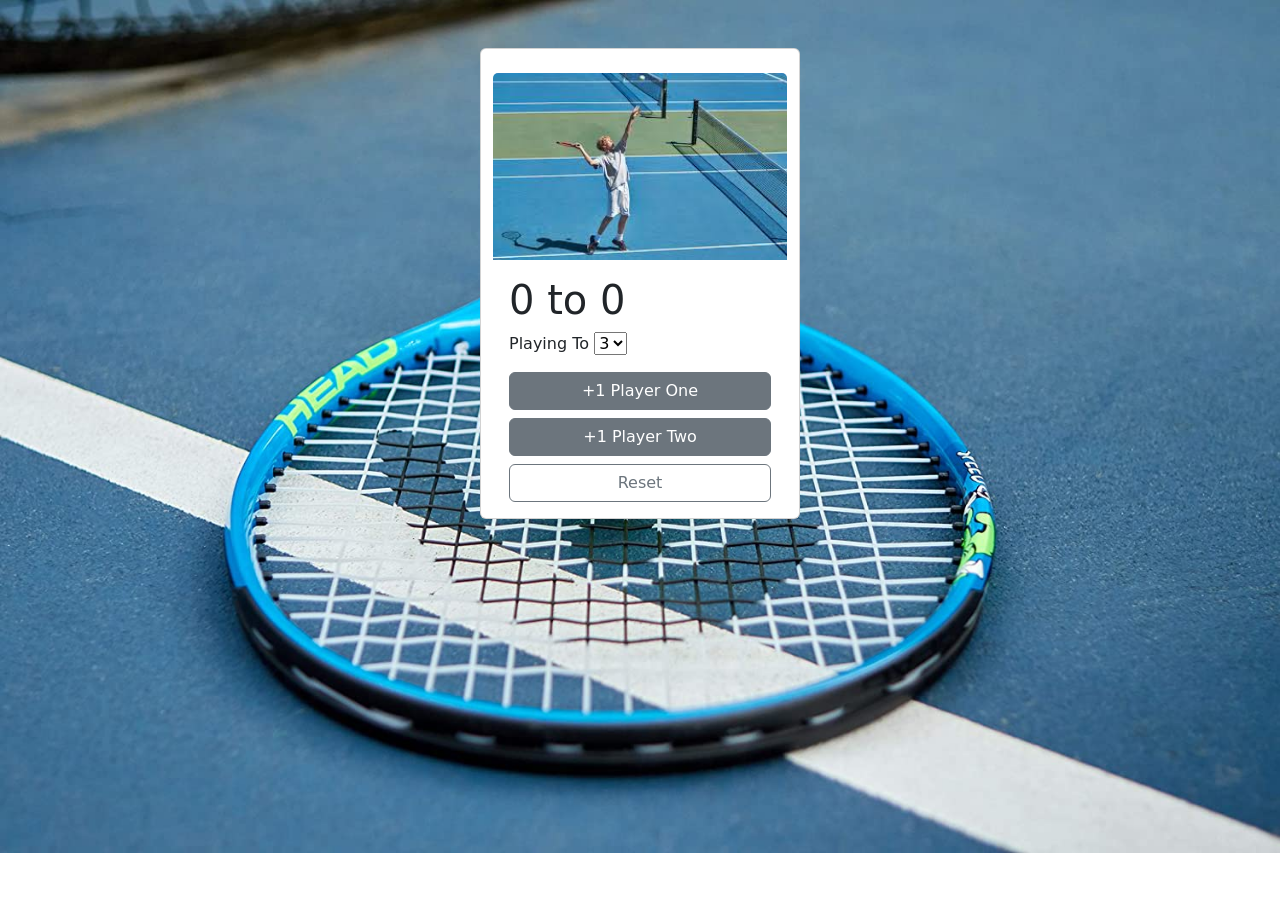
<file: index.html>
<!DOCTYPE html>
<html lang="en">
<head>
    <meta charset="UTF-8">
    <meta http-equiv="X-UA-Compatible" content="IE=edge">
    <meta name="viewport" content="width=device-width, initial-scale=1.0">
    <link
         href="https://cdn.jsdelivr.net/npm/bootstrap@5.0.0-beta1/dist/css/bootstrap.min.css"
         rel="stylesheet"
         integrity="sha384-giJF6kkoqNQ00vy+HMDP7azOuL0xtbfIcaT9wjKHr8RbDVddVHyTfAAsrekwKmP1"
         crossorigin="anonymous"
      />
    <link rel="stylesheet" href="styles.css">
    
    <title>Pin Pon Game</title>
</head>
<body>
    <div class="container pt-5">
        <div class="card container-fluid pt-4" style="width: 20rem;">
            <img src="./assets/tenis.jpeg" class="card-img-top" alt="image of tenis game">
            <div class="card-body">
                <h1><span id="p1ScoreSpan">0</span> to <span id="p2ScoreSpan">0</span></h1>
                <label for="playTo">Playing To</label>
                <select id="playTo">
                    <option value="3">3</option>
                    <option value="4">4</option>
                    <option value="5">5</option>
                    <option value="6">6</option>
                    <option value="7">7</option>
                    <option value="8">8</option>
            
            
                </select><br>
                <div class="d-grid gap-2 pt-3">
            
                    <button class="btn btn-secondary" id="p1Btn">+1 Player One</button>
                    <button class="btn btn-secondary" id="p2Btn">+1 Player Two</button>
                    <button class="btn btn-outline-secondary" id="reset">Reset</button>
                </div>
            </div>
          </div>
        
    </div>

   




   

    
    <script src="./App.js"></script>
    <script src="https://cdn.jsdelivr.net/npm/bootstrap@5.0.0-beta1/dist/js/bootstrap.bundle.min.js"
    integrity="sha384-ygbV9kiqUc6oa4msXn9868pTtWMgiQaeYH7/t7LECLbyPA2x65Kgf80OJFdroafW" 
    crossorigin="anonymous"></script>
    
</body>
</html>
</file>
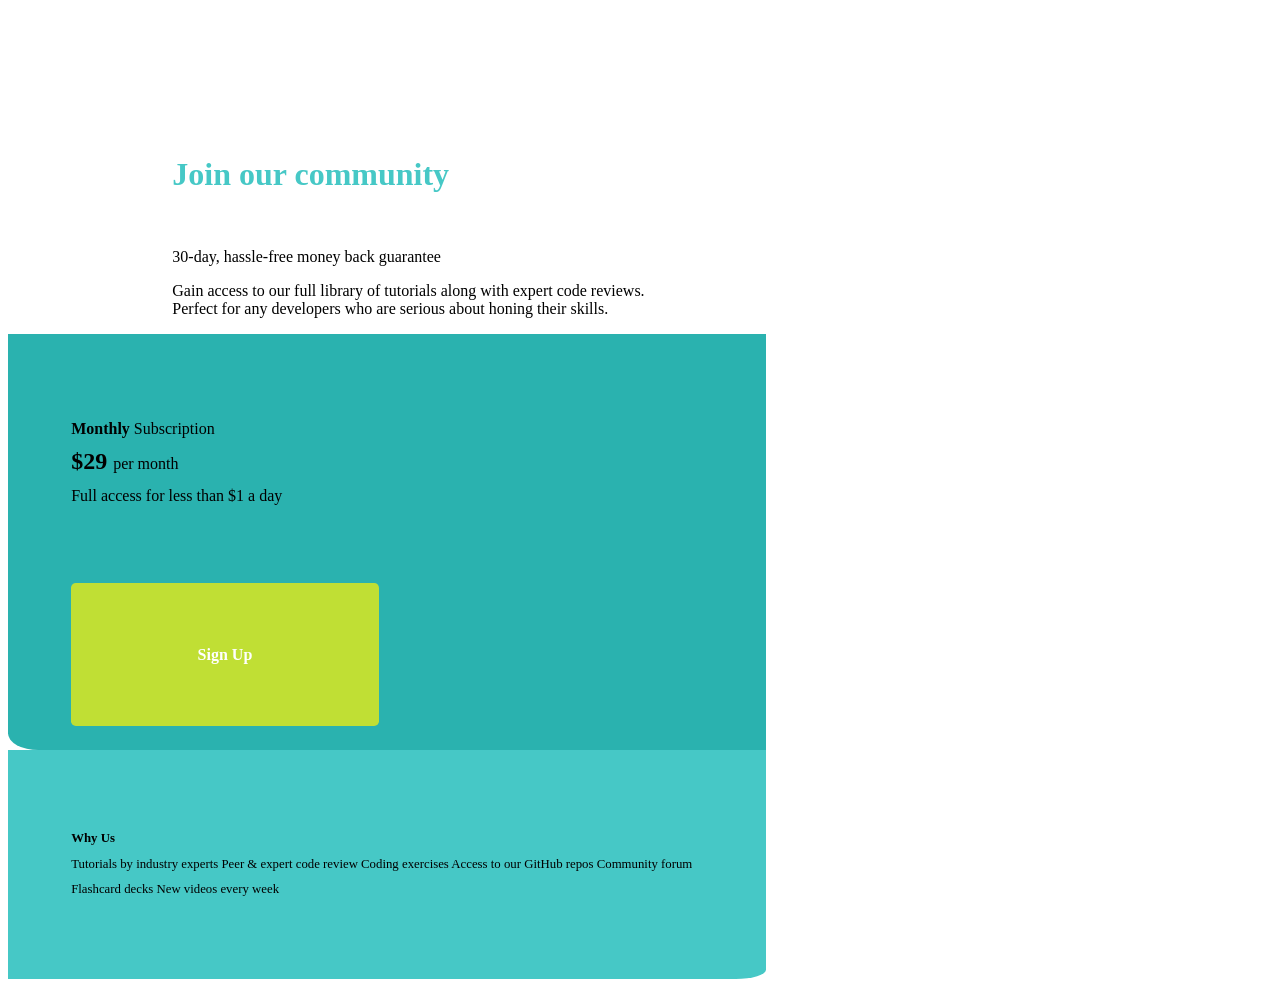
<file: Join_our_Community_task/index.html>
<!DOCTYPE html>
<html lang="en">
<head>
    <meta charset="UTF-8">
    <meta http-equiv="X-UA-Compatible" content="IE=edge">
    <meta name="viewport" content="width=device-width, initial-scale=1.0">
  
    <link rel="stylesheet" href="css/style.css">
    <title>Home</title>
</head>
<body class="main-container">
    
    <div id="container">
       
        <div >
        <div class="join">
        <p class="join-gp"><h1 >Join our community</h1> <br>
           <p class="days"> 30-day, hassle-free money back guarantee<br></p>
           <p id="gain"> Gain access to our full library of tutorials along with expert code reviews.<br>
            Perfect for any developers who are serious about honing their skills. <br>
            </p>
        </p>
        </div>
        <div class="main-section">
         <div id="monthly">  
            <p >
                    <div id="subscription"><b>Monthly</b> Subscription<br> 
                    <b id="number">$29 </b>per month <br>
                    Full access for less than $1 a day<br>
                </div>
                    <div id="signup"><b><a href="https://www.frontendmentor.io">Sign Up </a></b></div>
            </p>
        </div>
        <div id="whyus">
            <p >
                <b>Why Us</b> <br>
                Tutorials by industry experts Peer & expert code review Coding exercises Access to our GitHub repos Community forum Flashcard decks New videos every week 
        </p>
        </div>
        </div>
     </div>
        
    </div>
    
   
</body>
</html>
</file>
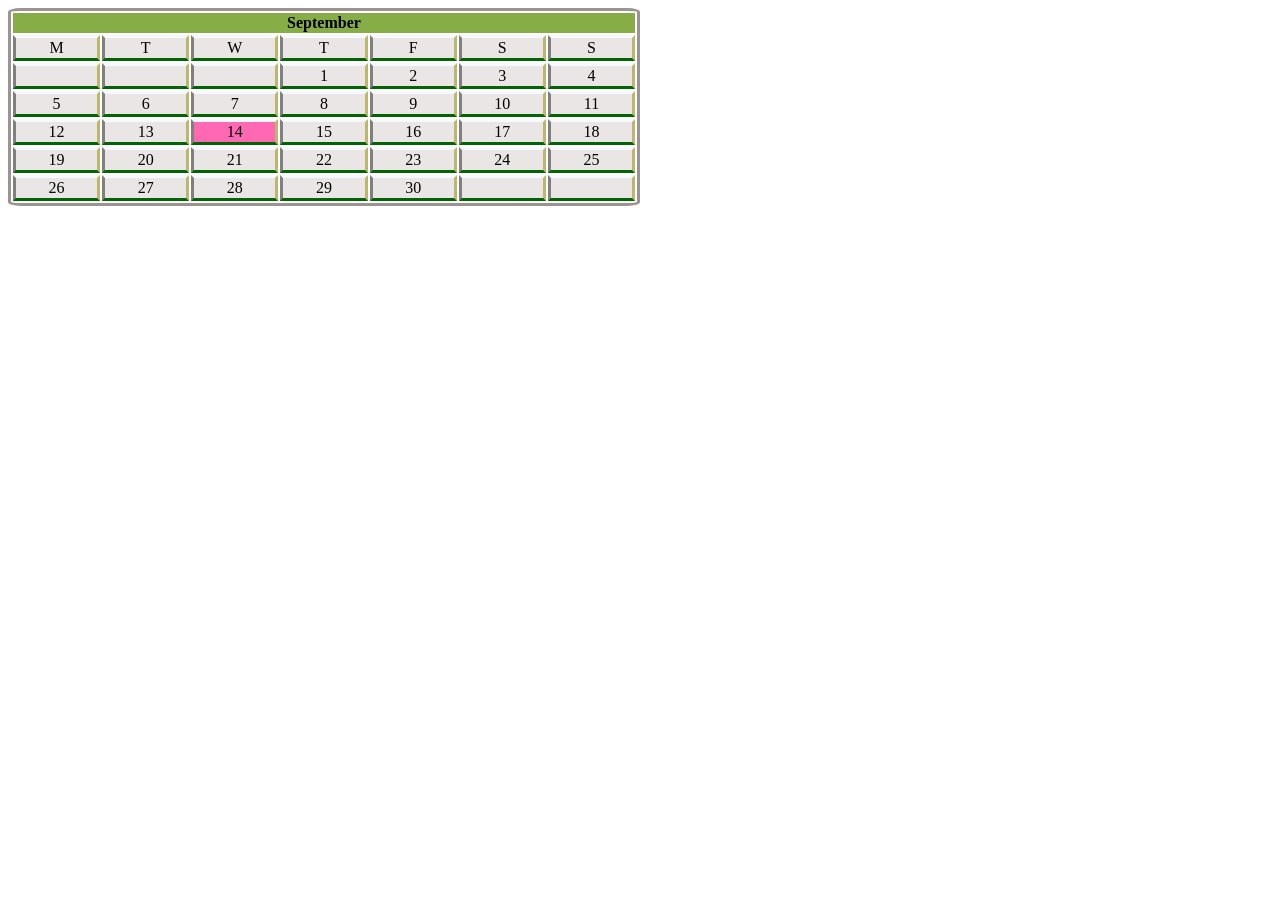
<file: Classwork/calender.html>
<!DOCTYPE html>
<html lang="en">
<head>
    <meta charset="UTF-8">
    <meta http-equiv="X-UA-Compatible" content="IE=edge">
    <meta name="viewport" content="width=device-width, initial-scale=1.0">
    <title>Calender</title>
    <link rel="stylesheet" href="css/Calender.css">
</head>
<body>
    <table class="height-increase">
        <thead>
            <th colspan="7">September</th>

        </thead>
        <tbody>
            <tr>
                <td>M</td>
                <td>T</td>
                <td>W</td>
                <td>T</td>
                <td>F</td>
                <td>S</td>
                <td>S</td>
            </tr>
            <tr>
                <td> </td>
                <td> </td>
                <td> </td>
                <td>1</td>
                <td>2</td>
                <td>3</td>
                <td>4</td>
            </tr>
            <tr>
                <td>5</td>
                <td>6</td>
                <td>7</td>
                <td>8</td>
                <td>9</td>
                <td>10</td>
                <td>11</td>
            </tr>
            <tr>
                <td>12</td>
                <td>13</td>
                <td id="day">14</td>
                <td>15</td>
                <td>16</td>
                <td>17</td>
                <td>18</td>
            </tr>
            <tr>
                <td>19</td>
                <td>20</td>
                <td>21</td>
                <td>22</td>
                <td>23</td>
                <td>24</td>
                <td>25</td>
            </tr>
            <tr>
                <td>26</td>
                <td>27</td>
                <td>28</td>
                <td>29</td>
                <td>30</td>
                <td></td>
                <td></td>
            </tr>

        </tbody>
    </table>
    
</body>
</html>
</file>
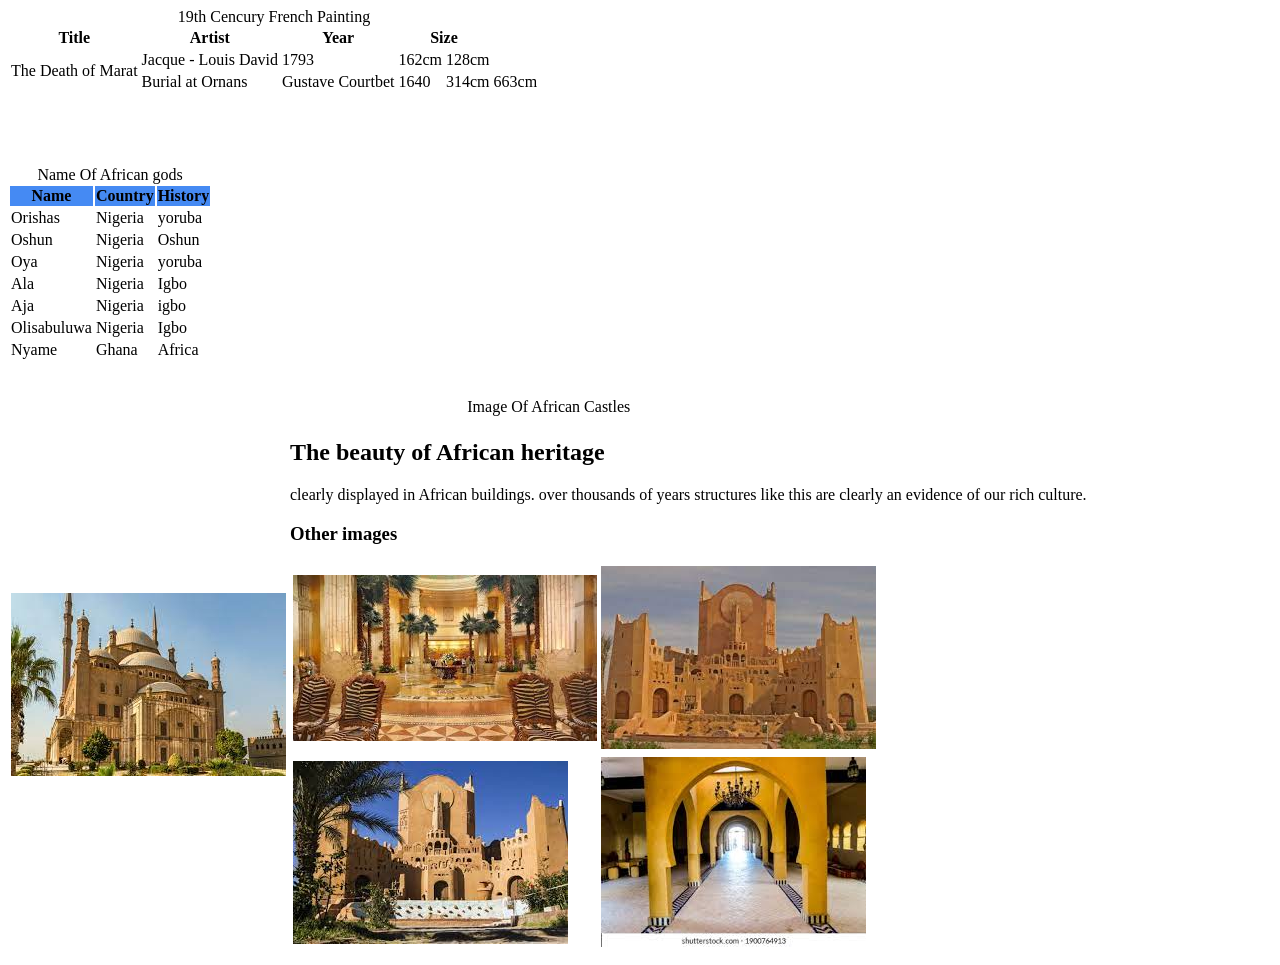
<file: Classwork/table_index.html>
<!DOCTYPE html >
<html>
    <meta charset="UTF-8">
    <meta http-equiv="X-UA-Compatible" content="IE=edge">

    <head>
        <title>Tables</title>
        <link rel="stylesheet" href="css/AfricanGod.css"/>



    </head>
    <body>
        <table >
            <thead>
            <caption> 19th Cencury French Painting</caption>
            <th >Title</th>
            <th >Artist</th>
            <th>Year</th>
            <th colspan="2">Size</th>
            </thead>  
            <tbody>  
            <tr >
                <td rowspan="2"> The Death of Marat</td>
                
                <td>Jacque - Louis David</td>
                <td>1793</td>
                <td>162cm</td>
                <td>128cm</td>
            </tr>
            <tr>
                <td>Burial at Ornans</td>
                <td>Gustave Courtbet</td>
                <td>1640</td>
                <td>314cm</td>
                <td>663cm</td>
            </tr>
        </tbody>
        </table>
<br><br><br><br>

        <table >
            <div class="idols">           
                 <caption>Name Of African gods</caption>
            <thead>
            <tr>
                <th>Name</th>
                <th>Country</th>
                <th>History</th>
            </tr>
        </thead>
        <tbody id="Africangod">

            <tr>
                <td>Orishas  </td>
                <td>Nigeria</td>
                <td>yoruba</td>
            <tr>
                <td>Oshun</td>
                <td>Nigeria</td>
                <td>Oshun</td>
            </tr>    
            <tr> <td>Oya</td> 
                <td>Nigeria</td> 
                <td>yoruba</td>  
            </tr>
            <tr><td>Ala  </td>
                <td>Nigeria</td>
                <td>Igbo</td>
            </tr>
            <tr>
                <td>Aja</td>
                <td>Nigeria</td>
                <td>igbo</td>
            </tr>            
                <td>Olisabuluwa</td>
                <td>Nigeria</td>
                <td>Igbo</td>
            </tr>
            <tr>
                <td>Nyame </td>
                <td>Ghana</td>
                <td>Africa</td>
            </tr>

        </tbody>
    </div>

        </table>
        <br>
        <br>
        <table>
            <caption>Image Of African Castles</caption>
            <tr>
            <td><img src="image/palace1.jpeg" alt="First palace"></td>
            <td><h2>The beauty of African heritage</h2> <p>clearly displayed in African buildings. over thousands of years structures like this are clearly an evidence of our rich culture.</p>
                <table>
                    <h3>Other images</h3>
                    <tr>
                        <td><img src="image/palace6.jpeg" alt="image 6"></td>

                        <td><img src="image/palace2.jpeg" alt="palace 2"></td>
                      <tr>
                        <td><img src="image/palace4.jpeg" alt="image 4"></td>
                        <td><img src="image/palace5.jpeg" alt="image 5"></td>
                      </tr>
                    </tr>

                </table>

            </td>
               
            
              
            
            </tr>
        </table>

    </body>
</html>
</file>
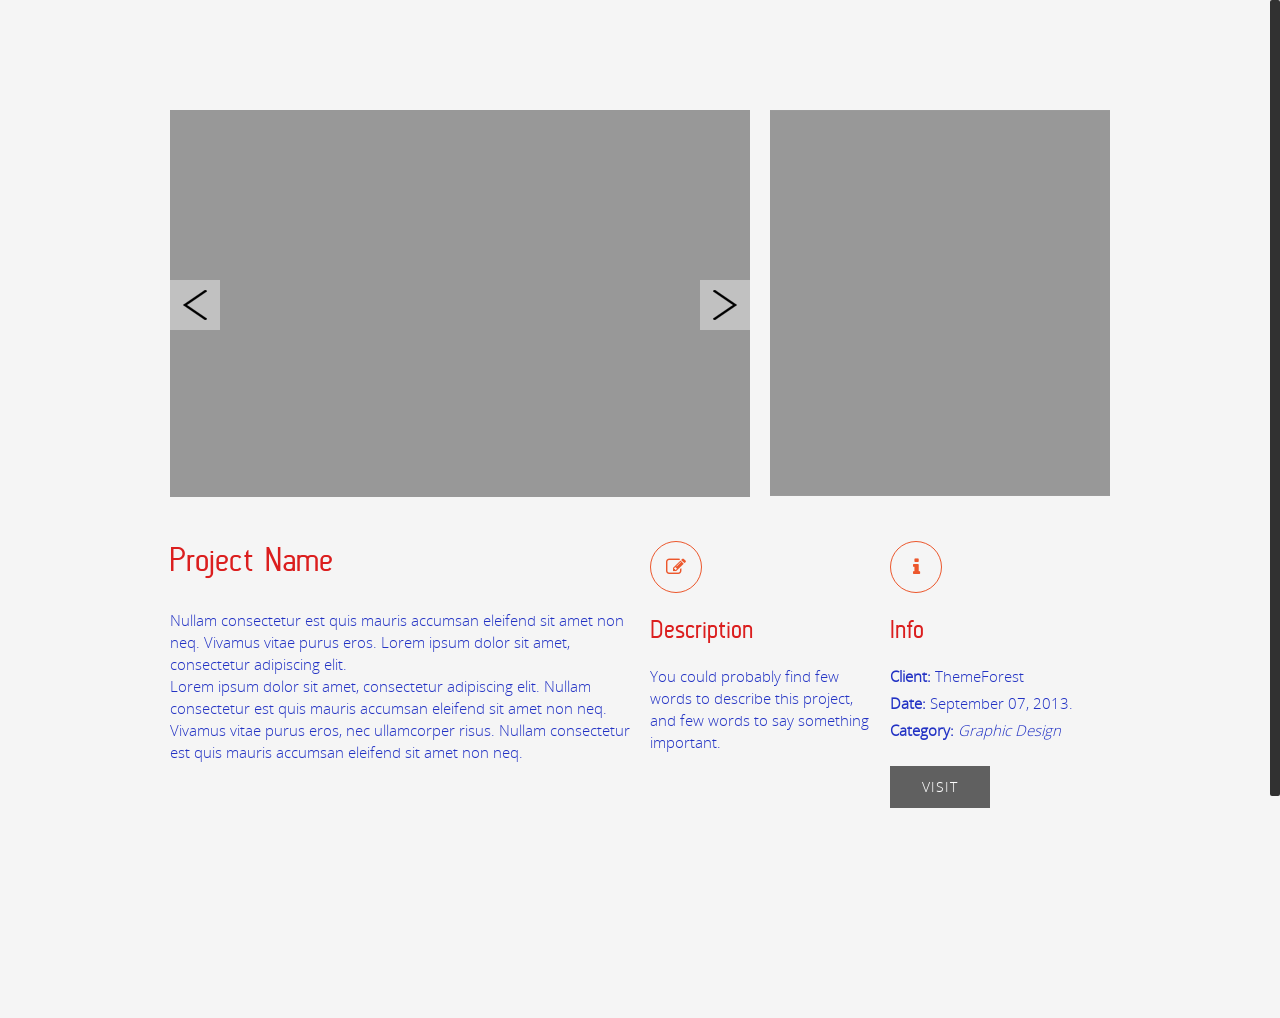
<file: harmony_home_pattern/project.html>
﻿<!DOCTYPE html>
<!--[if IE 8]><html class="no-js lt-ie9" lang="en"> <![endif]-->
<!--[if gt IE 8]>
<!--><html class="no-js" lang="en"><!--<![endif]-->
<head>

	<!-- Basic Page Needs
  ================================================== -->
	<meta charset="utf-8">
	<title>Harmony</title>
	<meta name="description" content="">
	<meta name="author" content="">

	<!-- Mobile Specific Metas
  ================================================== -->
	<meta name="viewport" content="width=device-width, initial-scale=1, maximum-scale=1">

	<!-- CSS
  ================================================== -->
	<link rel="stylesheet" href="css/base.css"/>
	<link rel="stylesheet" href="css/skeleton.css"/>
	<link rel="stylesheet" href="css/layout.css"/>
	
    <!--[if lte IE 8]>
        <script src="js/html5.js"></script>
    <![endif]-->		
		
	<!-- Favicons
	================================================== -->
	<link rel="shortcut icon" href="favicon.png">
	<link rel="apple-touch-icon" href="apple-touch-icon.png">
	<link rel="apple-touch-icon" sizes="72x72" href="apple-touch-icon-72x72.png">
	<link rel="apple-touch-icon" sizes="114x114" href="apple-touch-icon-114x114.png">
</head>
<body>


	<!-- Primary Page Layout
	================================================== -->
	
	<div id="preloader">
		<div id="status">&nbsp;</div>
	</div>	


	<div id="project">
				<div class="container">
					<div class="ten columns">
						<ul class="bxslider">
							<li><img src="images/gallery/11.jpg" alt=""></li>
							<li><img src="images/gallery/12.jpg" alt=""></li>
							<li><img src="images/gallery/16.jpg" alt=""></li>
							<li><img src="images/gallery/17.jpg" alt=""></li>
						</ul>
					</div>
					<div class="six columns">
						<div class="sin-img">
							<img src="images/gallery/6.jpg" alt=""/>
						</div>
					</div>
					<div class="eight columns">
						<h4>Project Name</h4>
						<div class="subh">Nullam consectetur est quis mauris accumsan eleifend sit amet non neq. Vivamus vitae purus eros. Lorem ipsum dolor sit amet, consectetur adipiscing elit.</div>
						<p>Lorem ipsum dolor sit amet, consectetur adipiscing elit. Nullam consectetur est quis mauris accumsan eleifend sit amet non neq. Vivamus vitae purus eros, nec ullamcorper risus. Nullam consectetur est quis mauris accumsan eleifend sit amet non neq.</p>
					</div>
					<div class="four columns">
						<div class="icon-awe">&#xf044;</div>
						<h5>Description</h5>
						<p>You could probably find few words to describe this project, and few words to say something important.</p>
					</div>
					<div class="four columns">
						<div class="icon-awe">&#xf129;</div>
						<h5>Info</h5>
						<p><strong>Client:</strong> ThemeForest</p>
						<p><strong>Date:</strong> September 07, 2013.</p>
						<p><strong>Category:</strong> <em>Graphic Design</em></p>
						<div class="link-info"><div class="cl-effect-10"><a href="#" data-hover="the site"><span>visit</span></a></div></div>
					</div>
				</div>
	</div>	
	


	
	






	

	<!-- JAVASCRIPT
    ================================================== -->
  
<script type="text/javascript" src="js/jquery.js"></script>
<script type="text/javascript" src="js/modernizr.custom.js"></script>
<script type="text/javascript" src="js/jquery.nicescroll.min.js"></script>
<script type="text/javascript" src="js/jquery.bxslider.min.js"></script>
<script type="text/javascript">
//Preloader
   
	$(window).load(function() {
		$("#status").fadeOut();
		$("#preloader").delay(350).fadeOut("slow");
	})  

	
//Scrolling	
		
	$(document).ready(
	function() {  
		$("html").niceScroll();
		}
	);

//Slider	
	
	$(document).ready(function(){
		$('.bxslider').bxSlider({
			adaptiveHeight: true,
			touchEnabled: true,
			pager: false,
			controls: true,
			auto: true,
			slideMargin: 1
		});
	});	
	
</script>


<!-- End Document
================================================== -->
</body>
</html>
</file>
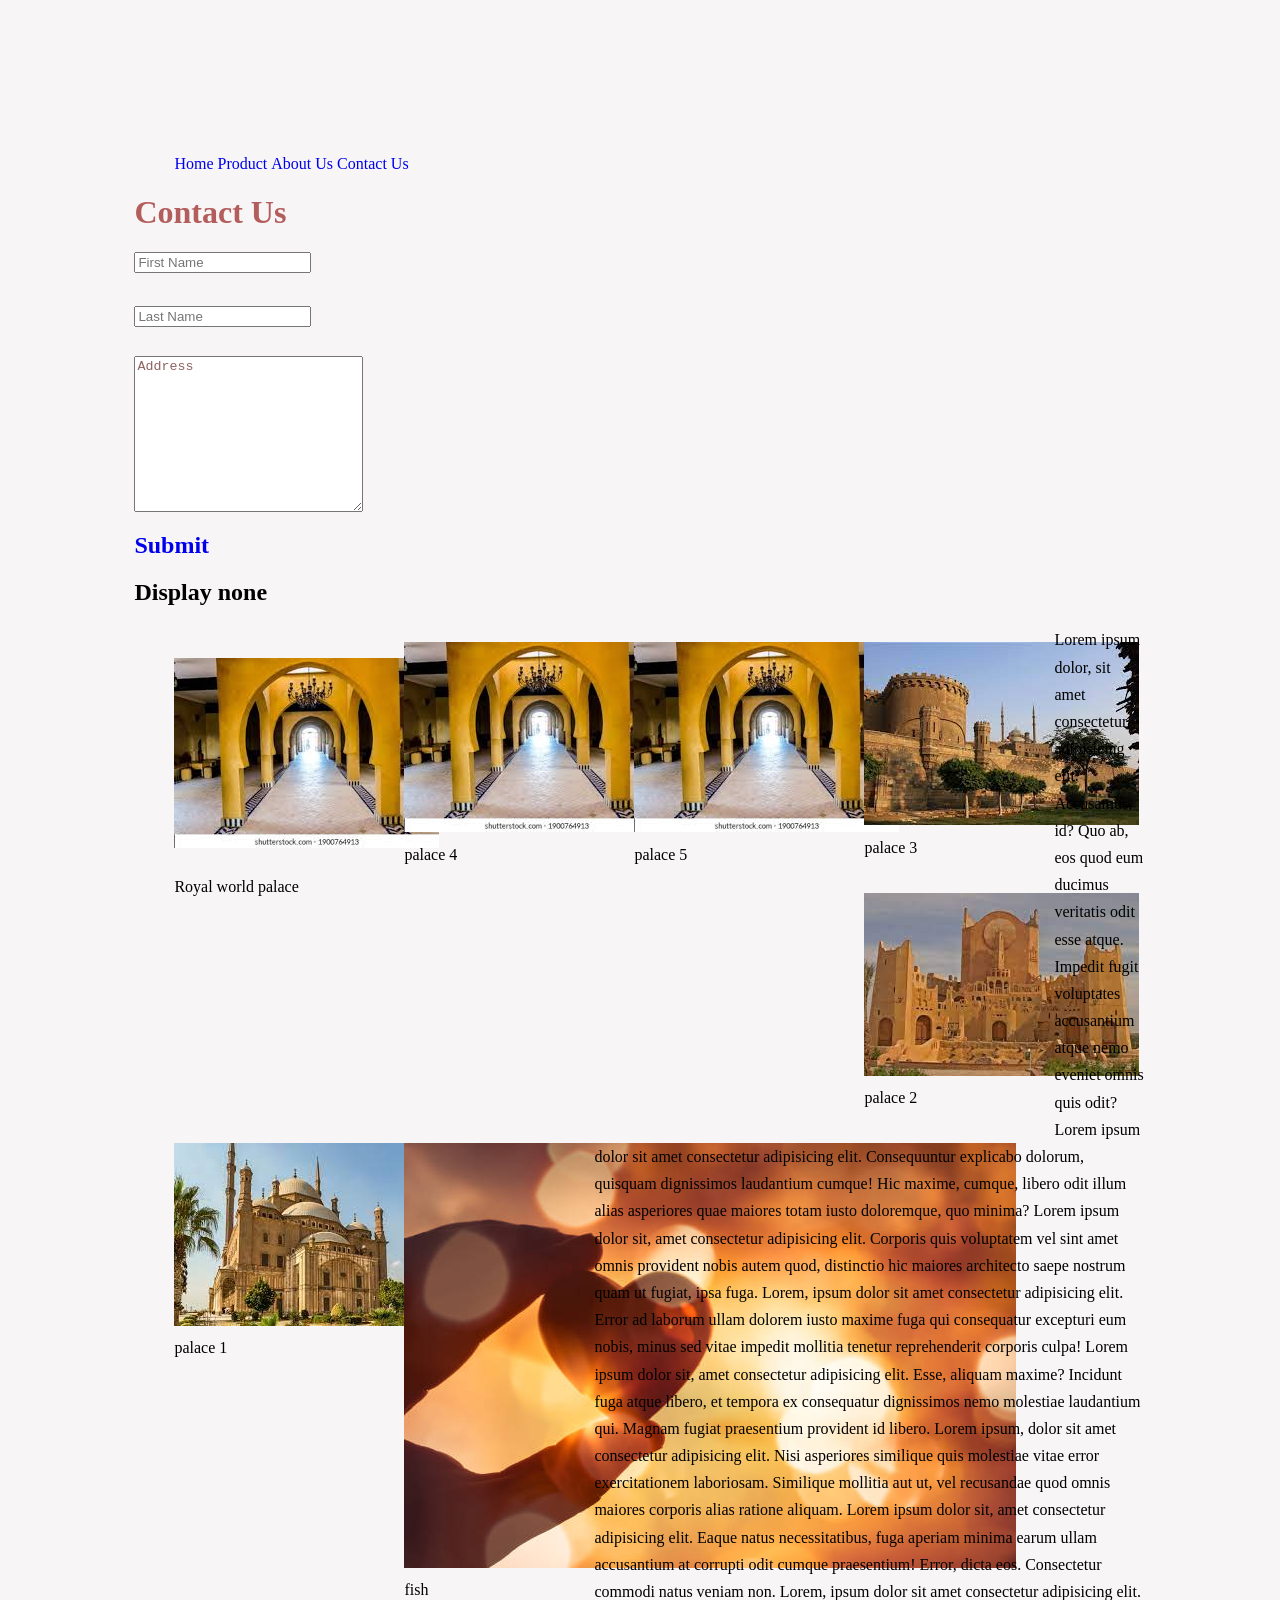
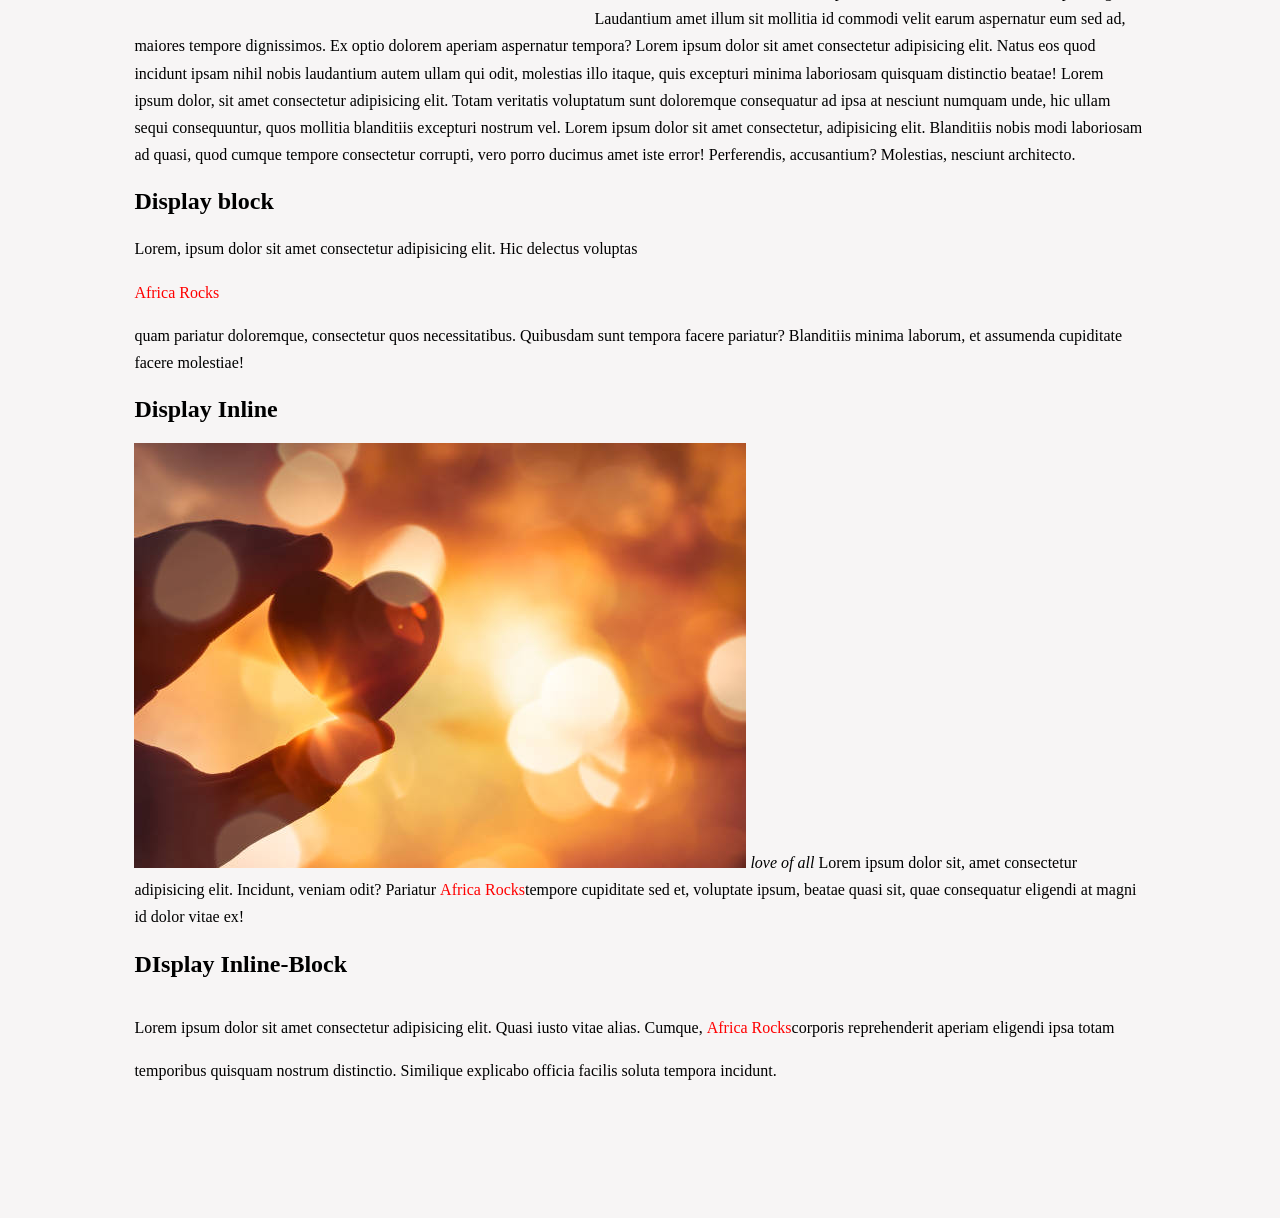
<file: portfolio/contact.html>
<!DOCTYPE html>
<html lang="en">
<head>
    <meta charset="UTF-8">
    <meta http-equiv="X-UA-Compatible" content="IE=edge">
    <meta name="viewport" content="width=device-width, initial-scale=1.0">
    <link rel="stylesheet" href="css/style.css">
    <title>Contact </title>
</head>

<body>
    <div id="main">
        <div class="nav">
            <nav >
                <ul>
                    <li><a href="home">Home</a></li>
                    <li><a href="product">Product</a></li>
                    <li><a href="about">About Us</a></li>
                    <li><a href="contact">Contact Us</a></li>
                </ul>
             
            </nav>
        </div>
    
        <form>
            <div><h1>Contact Us</h1>
            <input for="lname" placeholder="First Name">
            <br>
            <br>
           <input for="lname" placeholder="Last Name">
          <br>
          <br>

           
           <textarea id ="txtarea" name="Address" rows="10" cols="26" placeholder="Address">Address</textarea>
           <h2><a href="#contact">Submit</a></h2>
           
        </div>
            
          
        </form>

        <h2>Display none</h2>
        <div><figure><p><img id= "simage" src="image/palace5.jpeg" alt=""></p> 
        <figcaption>Royal world palace</figcaption>
    </figure>
        <article><figure>
            <img src="image/palace5.jpeg" alt="">
            <figcaption>palace 4</figcaption>
        </figure>
        <article><figure>
            <img src="image/palace5.jpeg" alt="">
            <figcaption>palace 5</figcaption>
        </figure>
        <article><figure>
            <img src="image/palace3.jpeg" alt="">
            <figcaption>palace 3</figcaption>
        </figure>
        <article><figure>
            <img src="image/palace2.jpeg" alt="">
            <figcaption>palace 2</figcaption>
        </figure>
        <article><figure>
            <img src="image/palace1.jpeg" alt="">
            <figcaption>palace 1</figcaption>
        </figure>
        <article><figure>
            <img src="image/istock.jpg" alt="">
            <figcaption>fish</figcaption>
        </figure>
        Lorem ipsum dolor, sit amet consectetur adipisicing elit. Accusamus, id? Quo ab, eos quod eum ducimus veritatis odit esse atque. Impedit fugit voluptates accusantium atque nemo eveniet omnis quis odit?
        Lorem ipsum dolor sit amet consectetur adipisicing elit. Consequuntur explicabo dolorum, quisquam dignissimos laudantium cumque! Hic maxime, cumque, libero odit illum alias asperiores quae maiores totam iusto doloremque, quo minima?
        Lorem ipsum dolor sit, amet consectetur adipisicing elit. Corporis quis voluptatem vel sint amet omnis provident nobis autem quod, distinctio hic maiores architecto saepe nostrum quam ut fugiat, ipsa fuga.
        Lorem, ipsum dolor sit amet consectetur adipisicing elit. Error ad laborum ullam dolorem iusto maxime fuga qui consequatur excepturi eum nobis, minus sed vitae impedit mollitia tenetur reprehenderit corporis culpa!
        Lorem ipsum dolor sit,
         amet consectetur adipisicing elit. Esse, aliquam maxime? Incidunt fuga atque libero, et tempora ex consequatur dignissimos nemo molestiae laudantium qui. Magnam fugiat praesentium provident id libero.

        Lorem ipsum, dolor sit amet consectetur adipisicing elit. Nisi asperiores similique quis molestiae vitae error exercitationem laboriosam. Similique mollitia aut ut, vel recusandae quod omnis maiores corporis alias ratione aliquam.
        Lorem ipsum dolor sit, amet consectetur adipisicing elit. Eaque natus necessitatibus, fuga aperiam minima earum ullam accusantium at corrupti odit cumque praesentium! Error, dicta eos. Consectetur commodi natus veniam non.
        Lorem, ipsum dolor sit amet consectetur adipisicing elit. Laudantium amet illum sit mollitia id commodi velit earum aspernatur eum sed ad, maiores tempore dignissimos. Ex optio dolorem aperiam aspernatur tempora?
        Lorem ipsum dolor sit amet consectetur adipisicing elit. Natus eos quod incidunt ipsam nihil nobis laudantium autem ullam qui odit, molestias illo itaque, quis excepturi minima laboriosam quisquam distinctio beatae!
        Lorem ipsum dolor, sit amet consectetur adipisicing elit. Totam veritatis voluptatum sunt doloremque consequatur ad ipsa at nesciunt numquam unde, hic ullam sequi consequuntur, quos mollitia blanditiis excepturi nostrum vel.
            Lorem ipsum dolor sit amet consectetur, adipisicing elit. Blanditiis nobis modi laboriosam <p class="p1">Africa Rocks</p>ad quasi, quod cumque tempore consectetur corrupti, vero porro ducimus amet iste error! Perferendis, accusantium? Molestias, nesciunt architecto.
        </article>
        </div>
        <h2> Display block</h2>
        <div>
            Lorem, ipsum dolor sit amet consectetur adipisicing elit. Hic delectus voluptas <p class="p2">Africa Rocks</p>quam pariatur doloremque, consectetur quos necessitatibus. Quibusdam sunt tempora facere pariatur? Blanditiis minima laborum, et assumenda cupiditate facere molestiae!
        </div>
        <h2>Display Inline</h2>
        <div>
            <img id="fimage" src="image/istock.jpg" alt="">
            <i class="fa fa-italic" aria-hidden="true">love of all</i>
            
           
            Lorem ipsum dolor sit, amet consectetur adipisicing elit. Incidunt, veniam odit? Pariatur <p class="p3">Africa Rocks</p>tempore cupiditate sed et, voluptate ipsum, beatae quasi sit, quae consequatur eligendi at magni id dolor vitae ex!
        </div>
        
        <h2>DIsplay Inline-Block</h2>
        <div>
            Lorem ipsum dolor sit amet consectetur adipisicing elit. Quasi iusto vitae alias. Cumque, <p class="p4">Africa Rocks</p>corporis reprehenderit aperiam eligendi ipsa totam temporibus quisquam nostrum distinctio. Similique explicabo officia facilis soluta tempora incidunt.
        </div>
            
    </div>
    
</body>
</html>
</file>
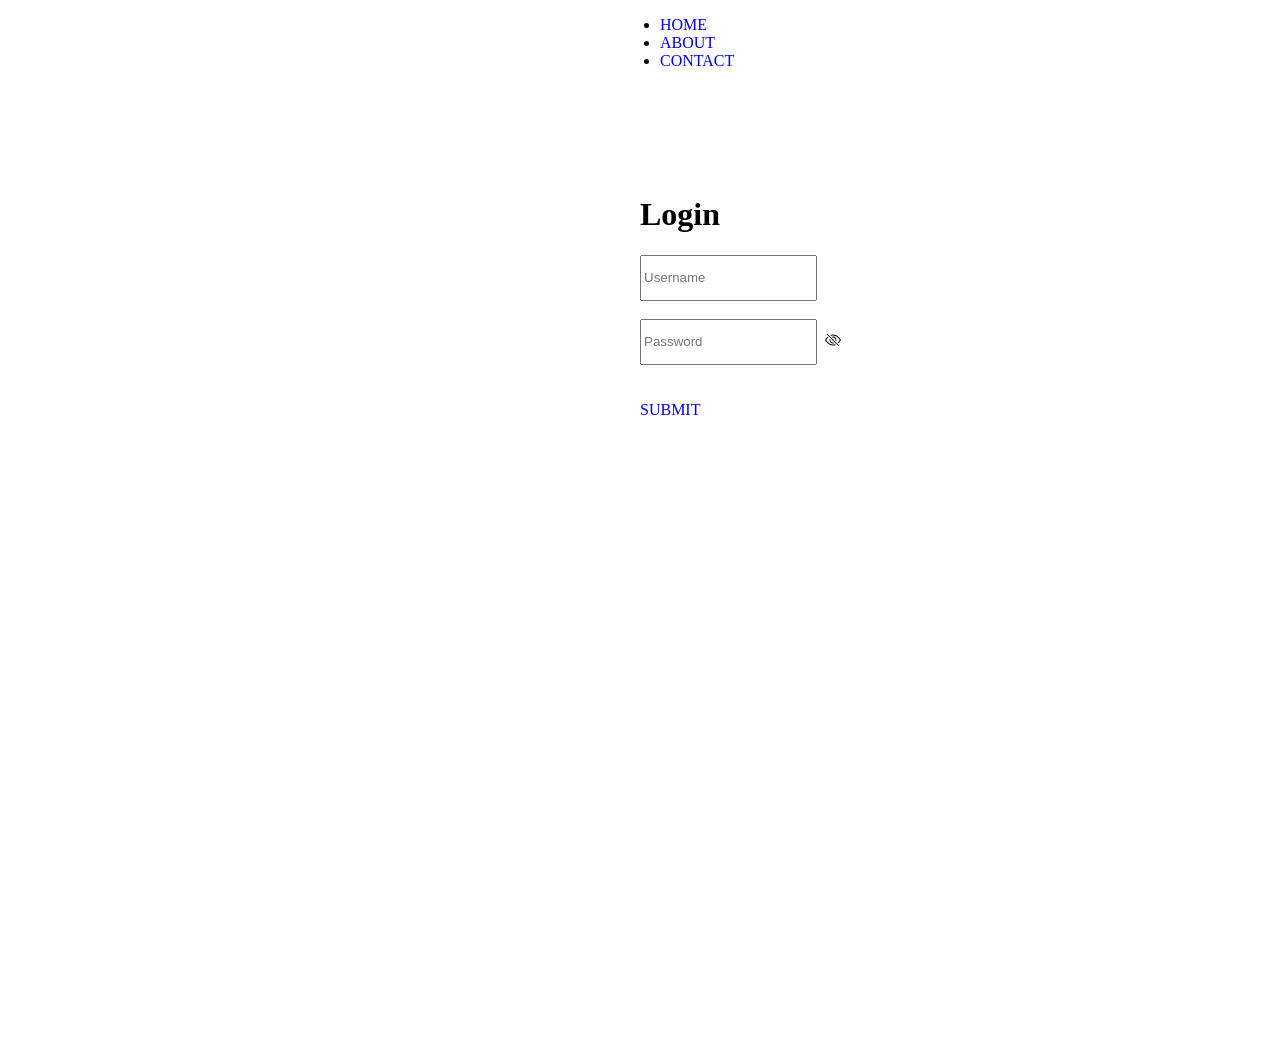
<file: portfolio/login.html>
<!DOCTYPE html>
<html lang="en">
<head>
    <meta charset="UTF-8">
    <meta http-equiv="X-UA-Compatible" content="IE=edge">
    <meta name="viewport" content="width=device-width, initial-scale=1.0">
    <title>login</title>
    <link rel="stylesheet" href="css/login.css">
</head>
<body>
    <div>
        <!-- <img id="back" src="image/fish1.jpg" alt=""> -->
        <div>
            <ul><li><a href="login">Home</a></li>
                <li><a href="About">About</a></li>
                <li><a href="Contact">Contact</a></li>
            </ul>
        </div>
    <form action="" class="main-login">
        <div class="main">
            <p id="login"><h1>Login</h1></p>
            <input type="username" placeholder="Username">
            <br>
            <div>
                <input type="Password" placeholder="Password">
                <svg xmlns="http://www.w3.org/2000/svg" width="16" height="16" fill="currentColor" class="bi bi-eye-slash" viewBox="0 0 16 16">
                    <path d="M13.359 11.238C15.06 9.72 16 8 16 8s-3-5.5-8-5.5a7.028 7.028 0 0 0-2.79.588l.77.771A5.944 5.944 0 0 1 8 3.5c2.12 0 3.879 1.168 5.168 2.457A13.134 13.134 0 0 1 14.828 8c-.058.087-.122.183-.195.288-.335.48-.83 1.12-1.465 1.755-.165.165-.337.328-.517.486l.708.709z"/>
                    <path d="M11.297 9.176a3.5 3.5 0 0 0-4.474-4.474l.823.823a2.5 2.5 0 0 1 2.829 2.829l.822.822zm-2.943 1.299.822.822a3.5 3.5 0 0 1-4.474-4.474l.823.823a2.5 2.5 0 0 0 2.829 2.829z"/>
                    <path d="M3.35 5.47c-.18.16-.353.322-.518.487A13.134 13.134 0 0 0 1.172 8l.195.288c.335.48.83 1.12 1.465 1.755C4.121 11.332 5.881 12.5 8 12.5c.716 0 1.39-.133 2.02-.36l.77.772A7.029 7.029 0 0 1 8 13.5C3 13.5 0 8 0 8s.939-1.721 2.641-3.238l.708.709zm10.296 8.884-12-12 .708-.708 12 12-.708.708z"/>
                  </svg>
            </div>
      
            <p><a href="Home">Submit</a></p>
        </div>


    </form>


    </div>
    
</body>
</html>
</file>
<file: styles.css>
.winner {
    color: rgb(105, 219, 105);
}

.looser {
    color: rgb(236, 101, 101);
}

body {
    background-image: url("./assets/tenis2.jpg");
    background-repeat: no-repeat;
    background-size:100%;
    background-position-y: top;
}



@media only screen and (max-width: 1200px){
    /*Tablets [1024px -> 1200px]*/
    body {
        
        background-image: url("./assets/tenis2.jpg");
        background-repeat: no-repeat;
        background-size:100%;
        background-position-y: top;
    }
}


@media only screen and (max-width: 1024px){
    /*Tablets [901px -> 1024px]*/
    body {
        background-image: url("./assets/tenis2.jpg");
        background-repeat: no-repeat;
        background-size:160%;
        background-position-y: top;
    }
}

@media only screen and (max-width: 900px){
    /*Tablets [801px -> 900px]*/
    body {
        background-image: url("./assets/tenis2.jpg");
        background-repeat: no-repeat;
        background-size:160%;
        background-position-y: top;
    }
}


@media only screen and (max-width: 800px){
    /*Tablets [601px -> 800px]*/
    body {
        background-image: url("./assets/tenis2.jpg");
        background-repeat: no-repeat;
        background-size:180%;
        background-position-y: top;
    }

}
@media only screen and (max-width: 600px){
	/*Big smartphones [426px -> 600px]*/
    body {
        background-image: url("./assets/tenis2.jpg");
        background-repeat: no-repeat;
        background-size:210%;
        background-position-y: top;
    }
}
@media only screen and (max-width: 425px){
	/*Small smartphones [325px -> 425px]*/
    body {
        background-image: url("./assets/tenis2.jpg");
        background-repeat: no-repeat;
        background-size:210%;
        background-position-y: top;
    }
}
</file>
<file: Join_our_Community_task/css/style.css>
@media screen and (max-width:375px){

    b
    .main-section{
    
        
        color: white;
        font-size: 100%;
        width: 170%;
        
        
    }
    #monthly{
        padding: 5%;
        padding-left: 20%;
        background-color: hsl(179, 62%, 43%);
        line-height: 2em;
        
    }
    #whyus{
        
        padding: 10%;
        padding-left: 15%;
        background-color: hsl(179, 54%, 53%);
        border-bottom-right-radius: 4%;
        border-bottom-left-radius: 4%;
        line-height: 2em;
        font-size: 80%;
        word-break: 1;
    
    }
       
   
#main-container{
    background-color: hsl(204, 43%, 93%);
    padding-left: 25%;
    padding-right: 25%;
}
#container{
    padding-top: 10%;
    padding-left: 10%;
    padding-right: 10%;

}
.join{
   background-color: white;
   padding-left: 13%;
   padding-top: 10%;
   border-top-left-radius: 4%;
   border-top-right-radius: 4%;

}
 
.days{
    color: hsl(71, 73%, 54%);
    padding-left:1%;
    padding-right: 10%;

}
#gain{
    line-height: 2em;
    padding-left: 1%;
    padding-right: 10%;
    padding-bottom: 10%;

}
    }
 
@media screen and (max-width: 1440px){
    
   
    .join{
        background-color: white;
        padding-left: 13%;
        padding-top: 10%;
        border-top-left-radius: 4%;
        border-top-right-radius: 4%;
     
     }

    #main-section{
        
        color: white;
        font-size: 100%;
        
    }
    #monthly{
        width: 50%;
        padding: 5%;
        padding-left: 5%;
        background-color: hsl(179, 62%, 43%);
        border-bottom-left-radius: 4%;
        line-height: 2em;
    }
    #whyus{
        width: 50%;
        padding: 5%;
        padding-left: 5%;
        background-color: hsl(179, 54%, 53%);
        border-bottom-right-radius: 4%;
        line-height: 2em;
        font-size: 80%;
        word-break: 1;
    
    }
    h1{
        color:hsl(179, 54%, 53%);
        
    }

    b{
       
        font-size: 1em;
    }
    #number{
    font-size: 1.5em;
    
    }
    
    a{
        text-decoration: none;
        color: white;
        background-color: hsl(71, 73%, 54%);
        padding-left: 20%;
        padding-top: 10%;
        padding-bottom: 10%;
        padding-right: 20%;
        border-radius: 0.3em;
       
      
    }
    a:hover{
        background-color: yellowgreen;
    }
    a:before{
        background-color: hsl(71, 73%, 54%);
    }
    #subscription{
        padding-bottom: 20%;
    }
    
}
</file>
<file: Classwork/css/Calender.css>
thead{
    background: rgb(134, 173, 70);
 
}
tbody{
    background: rgb(235, 230, 230);
}
tbody td:hover{
    background: rgb(224, 119, 119);
}
table{
    width: 50%;
    border: solid;
    border-radius: 2%;
    border-color: rgb(156, 147, 147);
   
}

.height-increase{
    height: 600%;
}
td{
    border-color: rgb(173, 156, 23);
    border: solid;
    border-width: 20%;
    text-align: center;
    border-bottom-color: darkgreen;
    border-right-color: darkkhaki;
    border-top-color: ghostwhite;
    border-left-color: grey;
}
#day{
    background-color: hotpink;
}
</file>
<file: Classwork/css/AfricanGod.css>
thead {
    background-color: rgb(69, 138, 243);
}

#Africangod tr:hover td:hover{
    background-color: rgb(156, 225, 228);
  
}
.idols{
    border: 3px;
}
</file>
<file: harmony_home_pattern/css/base.css>
/*
* Skeleton V1.2
* Copyright 2011, Dave Gamache
* www.getskeleton.com
* Free to use under the MIT license.
* http://www.opensource.org/licenses/mit-license.php
* 6/20/2012
*/


/* Table of Content
==================================================
	#Reset & Basics
	#Basic Styles
	#Site Styles
	#Typography
	#Links
	#Lists
	#Images
	#Buttons
	#Forms
	#Misc */


/* #Reset & Basics (Inspired by E. Meyers)
================================================== */
	html, body, div, span, applet, object, iframe, h1, h2, h3, h4, h5, h6, p, blockquote, pre, a, abbr, acronym, address, big, cite, code, del, dfn, em, img, ins, kbd, q, s, samp, small, strike, strong, sub, sup, tt, var, b, u, i, center, dl, dt, dd, ol, ul, li, fieldset, form, label, legend, table, caption, tbody, tfoot, thead, tr, th, td, article, aside, canvas, details, embed, figure, figcaption, footer, header, hgroup, menu, nav, output, ruby, section, summary, time, mark, audio, video, select{
		margin: 0;
		padding: 0;
		border: 0;
		font-size: 100%;
		font: inherit;
		vertical-align: baseline; }
	article, aside, details, figcaption, figure, footer, header, hgroup, menu, nav, section {
		display: block; }
	body {
		line-height: 1; }
	ol, ul {
		list-style: none; }
	blockquote, q {
		quotes: none; }
	blockquote:before, blockquote:after,
	q:before, q:after {
		content: '';
		content: none; }
	table {
		border-collapse: collapse;
		border-spacing: 0; }

/* #Basic Styles
================================================== */
	body {
		background: #e1eb5b;
		font-family: 'OpenSans-Light-webfont';
		font-size: 15px;
		line-height:22px;
		color:#2232c4;
		overflow-x:hidden;
		-webkit-font-smoothing: antialiased; /* Fix for webkit rendering */
		text-shadow: 1px 1px 1px rgba(0,0,0,0.004);
		-webkit-text-size-adjust: 100%;
 }
 html {
	height: 100%;
		overflow-x:hidden;
}

/* #Typography
================================================== */
	h1, h2, h3, h4, h5, h6 {
		color: rgb(219, 30, 30);
		font-family: 'anson-regular-webfont';
		text-align:center;
		font-weight:300;
	}
	h1 a, h2 a, h3 a, h4 a, h5 a, h6 a { font-weight: inherit; }
	h1 { font-size: 70px; line-height:70px;text-transform:uppercase; }
	h2 { font-size: 42px; line-height:46px;text-transform:uppercase;}
	h3 { font-size: 38px; line-height: 42px;text-transform:capitalize;}
	h4 { font-size: 34px; line-height: 38px;text-transform:capitalize;}
	h5 { font-size: 26px; line-height: 32px;text-transform:capitalize;}
	h6 { font-size: 20px; line-height: 24px;text-transform:capitalize;font-weight:300}
.subheader {
	color: #7a7a7a; 
	font-family: 'OpenSans-Light-webfont';
	background:url('../images/plus.png') no-repeat center top;
	text-align:center;
	font-style: italic;
	font-size: 26px;
	line-height: 30px;
	padding-top:20px;
	padding-bottom:50px;
}

	p {  }
	p img { margin: 0; }
	p.lead { font-size: 21px; line-height: 27px; color: #777;  }

	em { font-style: italic; }
	strong { font-weight: 800;}
	small { font-size: 80%; }
	
.dropcap {
	float: left;
	font-weight:bold;
	line-height: 0.95;
	font-size: 420%;
	margin-right: 10px;
	color: #292929;
}	
.dropcap-red {
	float: left;
	font-weight:bold;
	line-height: 0.95;
	font-size: 400%;
	margin-right: 10px;
	color: #EB767E;
}	
.dropcap-orange-circle {
	float: left;
	font-weight:800;
	line-height: 66px;
	font-size: 44px;
	border-radius:50%;
	background:#292929;
	height:66px;
	width:66px;
	text-align:center;
	margin-right: 10px;
	color: #e74c3c;
}

.line-sep{
	border-bottom:1px solid rgba(81,81,81,.1);
	padding-top:30px;
	margin-bottom:30px;
    position: relative;
}
.line-sep1{
	border-bottom:1px solid rgba(81,81,81,.1);
	padding-top:70px;
	margin-bottom:30px;
    position: relative;
}




/*	Blockquotes  */
	blockquote, blockquote p { font-size: 17px; line-height: 24px; color: #777; }
	blockquote { margin: 0 0 20px; padding: 9px 20px 0 19px; }
	blockquote cite { display: block; font-size: 12px; color: #555; }
	blockquote cite:before { content: "\2014 \0020"; }
	blockquote cite a, blockquote cite a:visited, blockquote cite a:visited { color: #555; }

	hr { border: solid #323a3d; border-width: 1px 0 0; clear: both; margin:0 10px 0 10px; height: 0; position:relative;}


/* #Links
================================================== */
	a, a:visited { text-decoration: none; }
	a:hover, a:focus { color: #af675f;}
	p a, p a:visited { line-height: inherit; text-decoration: none;}
	a:focus{
	outline:none;
	}

/* #Lists
================================================== */
	ul, ol { }
	ul { list-style: none outside; }
	ol { list-style: decimal; }
	ol, ul.square, ul.circle, ul.disc { margin-left: 30px; }
	ul.square { list-style: square outside; }
	ul.circle { list-style: circle outside; }
	ul.disc { list-style: disc outside; }
	ul ul, ul ol,
	ol ol, ol ul { font-size: 90%;  }
	ul ul li, ul ol li,
	ol ol li, ol ul li {  }
	li { line-height: 18px; }
	ul.large li { line-height: 21px; }
	li p { line-height: 21px; }
/* #Buttons
================================================== */

	.button,
	button,
	input[type="submit"],
	input[type="reset"],
	input[type="button"] {
	background:#363636;	
	margin-top:10px;
	border:none;
	  color: #dfdfdf;
	  display: inline-block;
	  font-size: 16px;
	  cursor: pointer;
	  line-height: normal;
	  padding: 15px 25px;
	-webkit-transition : all 0.3s ease-out;
	-moz-transition : all 0.3s ease-out;
	-o-transition :all 0.3s ease-out;
	transition : all 0.3s ease-out; 
	width:100%}

	.button:hover,
	button:hover,
	input[type="submit"]:hover,
	input[type="reset"]:hover,
	input[type="button"]:hover {	
	  color: #cfb026;
	background:#292929;	 }

	.button:active,
	button:active,
	input[type="submit"]:active,
	input[type="reset"]:active,
	input[type="button"]:active {	
	  color: #3c78e7;}

	.button.full-width,
	button.full-width,
	input[type="submit"].full-width,
	input[type="reset"].full-width,
	input[type="button"].full-width {
		width: 100%;
		padding-left: 0 !important;
		padding-right: 0 !important;
		text-align: center; }

	/* Fix for odd Mozilla border & padding issues */
	button::-moz-focus-inner,
	input::-moz-focus-inner {
    border: 0;
    padding: 0;
	}
/* #Images
================================================== */






/* #Misc
================================================== */
	.remove-bottom { margin-bottom: 0 !important; }
	.half-bottom { margin-bottom: 10px !important; }
	.add-bottom { margin-bottom: 20px !important; }

.clear {
	clear: both;
	display: block;
	overflow: hidden;
	visibility: hidden;
	width: 0;
	height: 0;
}
::selection {
	background: rgba(0,0,0,.2); /* Safari */
	}
::-moz-selection {
	background: rgba(0,0,0,.2); /* Firefox */
}
</file>
<file: harmony_home_pattern/css/skeleton.css>
/*
* Skeleton V1.2
* Copyright 2011, Dave Gamache
* www.getskeleton.com
* Free to use under the MIT license.
* http://www.opensource.org/licenses/mit-license.php
* 6/20/2012
*/


/* Table of Contents
==================================================
    #Base 960 Grid
    #Tablet (Portrait)
    #Mobile (Portrait)
    #Mobile (Landscape)
    #Clearing */



/* #Base 960 Grid
================================================== */

    .container                                  { position: relative; width: 960px; margin: 0 auto; padding: 0; }
    .container .column,
    .container .columns                         { float: left; display: inline; margin-left: 10px; margin-right: 10px; margin-top: 10px; margin-bottom: 10px;}
    .row                                        { margin-bottom: 20px; }

    /* Nested Column Classes */
    .column.alpha, .columns.alpha               { margin-left: 0; }
    .column.omega, .columns.omega               { margin-right: 0; }

    /* Base Grid */
    .container .one.column,
    .container .one.columns                     { width: 40px;  }
    .container .two.columns                     { width: 100px; }
    .container .three.columns                   { width: 160px; }
    .container .four.columns                    { width: 220px; }
    .container .five.columns                    { width: 280px; }
    .container .six.columns                     { width: 340px; }
    .container .seven.columns                   { width: 400px; }
    .container .eight.columns                   { width: 460px; }
    .container .nine.columns                    { width: 520px; }
    .container .ten.columns                     { width: 580px; }
    .container .eleven.columns                  { width: 640px; }
    .container .twelve.columns                  { width: 700px; }
    .container .thirteen.columns                { width: 760px; }
    .container .fourteen.columns                { width: 820px; }
    .container .fifteen.columns                 { width: 880px; }
    .container .sixteen.columns                 { width: 940px; }

    .container .one-third.column                { width: 300px; }
    .container .two-thirds.column               { width: 620px; }

    /* Offsets */
    .container .offset-by-one                   { padding-left: 60px;  }
    .container .offset-by-two                   { padding-left: 120px; }
    .container .offset-by-three                 { padding-left: 180px; }
    .container .offset-by-four                  { padding-left: 240px; }
    .container .offset-by-five                  { padding-left: 300px; }
    .container .offset-by-six                   { padding-left: 360px; }
    .container .offset-by-seven                 { padding-left: 420px; }
    .container .offset-by-eight                 { padding-left: 480px; }
    .container .offset-by-nine                  { padding-left: 540px; }
    .container .offset-by-ten                   { padding-left: 600px; }
    .container .offset-by-eleven                { padding-left: 660px; }
    .container .offset-by-twelve                { padding-left: 720px; }
    .container .offset-by-thirteen              { padding-left: 780px; }
    .container .offset-by-fourteen              { padding-left: 840px; }
    .container .offset-by-fifteen               { padding-left: 900px; }



/* #Tablet (Portrait)
================================================== */

    /* Note: Design for a width of 768px */

    @media only screen and (min-width: 768px) and (max-width: 959px) {
        .container                                  { width: 768px; }
        .container .column,
        .container .columns                         { margin-left: 10px; margin-right: 10px;  margin-top: 10px; margin-bottom: 10px;}
        .column.alpha, .columns.alpha               { margin-left: 0; margin-right: 10px; }
        .column.omega, .columns.omega               { margin-right: 0; margin-left: 10px; }
        .alpha.omega                                { margin-left: 0; margin-right: 0; }

        .container .one.column,
        .container .one.columns                     { width: 28px; }
        .container .two.columns                     { width: 76px; }
        .container .three.columns                   { width: 124px; }
        .container .four.columns                    { width: 172px; }
        .container .five.columns                    { width: 220px; }
        .container .six.columns                     { width: 268px; }
        .container .seven.columns                   { width: 316px; }
        .container .eight.columns                   { width: 364px; }
        .container .nine.columns                    { width: 412px; }
        .container .ten.columns                     { width: 460px; }
        .container .eleven.columns                  { width: 508px; }
        .container .twelve.columns                  { width: 556px; }
        .container .thirteen.columns                { width: 604px; }
        .container .fourteen.columns                { width: 652px; }
        .container .fifteen.columns                 { width: 700px; }
        .container .sixteen.columns                 { width: 748px; }

        .container .one-third.column                { width: 236px; }
        .container .two-thirds.column               { width: 492px; }

        /* Offsets */
        .container .offset-by-one                   { padding-left: 48px; }
        .container .offset-by-two                   { padding-left: 96px; }
        .container .offset-by-three                 { padding-left: 144px; }
        .container .offset-by-four                  { padding-left: 192px; }
        .container .offset-by-five                  { padding-left: 240px; }
        .container .offset-by-six                   { padding-left: 288px; }
        .container .offset-by-seven                 { padding-left: 336px; }
        .container .offset-by-eight                 { padding-left: 384px; }
        .container .offset-by-nine                  { padding-left: 432px; }
        .container .offset-by-ten                   { padding-left: 480px; }
        .container .offset-by-eleven                { padding-left: 528px; }
        .container .offset-by-twelve                { padding-left: 576px; }
        .container .offset-by-thirteen              { padding-left: 624px; }
        .container .offset-by-fourteen              { padding-left: 672px; }
        .container .offset-by-fifteen               { padding-left: 720px; }
    }


/*  #Mobile (Portrait)
================================================== */


    @media only screen and (min-width: 480px) and (max-width: 767px) {
        .container { width: 420px; }
        .container .columns,
        .container .column {  margin-left: 0; margin-right: 0; margin-top: 10px; margin-bottom: 10px;}

        .container .one.column,
        .container .one.columns,
        .container .two.columns,
        .container .three.columns,
        .container .four.columns,
        .container .five.columns,
        .container .six.columns,
        .container .seven.columns,
        .container .eight.columns,
        .container .nine.columns,
        .container .ten.columns,
        .container .eleven.columns,
        .container .twelve.columns,
        .container .thirteen.columns,
        .container .fourteen.columns,
        .container .fifteen.columns,
        .container .sixteen.columns,
        .container .one-third.column,
        .container .two-thirds.column  { width: 420px; }

        /* Offsets */
        .container .offset-by-one,
        .container .offset-by-two,
        .container .offset-by-three,
        .container .offset-by-four,
        .container .offset-by-five,
        .container .offset-by-six,
        .container .offset-by-seven,
        .container .offset-by-eight,
        .container .offset-by-nine,
        .container .offset-by-ten,
        .container .offset-by-eleven,
        .container .offset-by-twelve,
        .container .offset-by-thirteen,
        .container .offset-by-fourteen,
        .container .offset-by-fifteen { padding-left: 0; }

    }


/* #Mobile (Landscape)
================================================== */

    /* Note: Design for a width of 320px */

    @media only screen and (max-width: 319px) {
        .container { width: 220px; }
        .container .columns,
        .container .column { margin-left: 0; margin-right: 0; margin-top: 10px; margin-bottom: 10px;}

        .container .one.column,
        .container .one.columns,
        .container .two.columns,
        .container .three.columns,
        .container .four.columns,
        .container .five.columns,
        .container .six.columns,
        .container .seven.columns,
        .container .eight.columns,
        .container .nine.columns,
        .container .ten.columns,
        .container .eleven.columns,
        .container .twelve.columns,
        .container .thirteen.columns,
        .container .fourteen.columns,
        .container .fifteen.columns,
        .container .sixteen.columns,
        .container .one-third.column,
        .container .two-thirds.column { width: 220px; }
    }

/* #Mobile 
================================================== */


    @media only screen and (min-width: 320px) and (max-width: 479px) {
        .container { width: 300px; }
        .container .columns,
        .container .column {  margin-left: 0; margin-right: 0;  margin-top: 10px; margin-bottom: 10px;}

        .container .one.column,
        .container .one.columns,
        .container .two.columns,
        .container .three.columns,
        .container .four.columns,
        .container .five.columns,
        .container .six.columns,
        .container .seven.columns,
        .container .eight.columns,
        .container .nine.columns,
        .container .ten.columns,
        .container .eleven.columns,
        .container .twelve.columns,
        .container .thirteen.columns,
        .container .fourteen.columns,
        .container .fifteen.columns,
        .container .sixteen.columns,
        .container .one-third.column,
        .container .two-thirds.column { width: 300px; }
    }


/* #Clearing
================================================== */

    /* Self Clearing Goodness */
    .container:after { content: "\0020"; display: block; height: 0; clear: both; visibility: hidden; }

    /* Use clearfix class on parent to clear nested columns,
    or wrap each row of columns in a <div class="row"> */
    .clearfix:before,
    .clearfix:after,
    .row:before,
    .row:after {
      content: '\0020';
      display: block;
      overflow: hidden;
      visibility: hidden;
      width: 0;
      height: 0; }
    .row:after,
    .clearfix:after {
      clear: both; }
    .row,
    .clearfix {
      zoom: 1; }

    /* You can also use a <br class="clear" /> to clear columns */
    .clear {
      clear: both;
      display: block;
      overflow: hidden;
      visibility: hidden;
      width: 0;
      height: 0;
    }
</file>
<file: harmony_home_pattern/css/layout.css>
@import url(http://fonts.googleapis.com/css?family=Lato:100,300,400,700,900,100italic,300italic,400italic,700italic,900italic);


/* #PAGE STYLES */

/* #preloader {
	position: absolute;
	top: 0;
	left: 0;
	right: 0;
	bottom: 0;
	background: #fff;
	z-index: 999999;
} */

#status {
	width: 200px;
	height: 200px;
	position: absolute;
	left: 50%;
	top: 50%;
	background-image: url(../images/preload.gif);
	background-repeat: no-repeat;
	background-position: center;
	margin: -100px 0 0 -100px;
}

/* #Animation */

.animated {
	-webkit-animation-fill-mode:both;
	-moz-animation-fill-mode:both;
	-ms-animation-fill-mode:both;
	-o-animation-fill-mode:both;
	animation-fill-mode:both;

	-webkit-animation-delay: .3s;
	-moz-animation-delay: .3s;
	animation-delay: .3s;
}

.delay {
	-webkit-animation-delay: .6s;
	-moz-animation-delay: .6s;
	animation-delay: .6s;
}
.delay1 {
	-webkit-animation-delay: 0.9s;
	-moz-animation-delay: 0.9s;
	animation-delay: 0.9s;
}

@-webkit-keyframes bounceInLeft {
	0% {
		opacity: 0;
		-webkit-transform: translateX(-2000px);
	}
	
	60% {
		opacity: 1;
		-webkit-transform: translateX(30px);
	}
	
	80% {
		-webkit-transform: translateX(-10px);
	}
	
	100% {
		-webkit-transform: translateX(0);
	}
}

@-moz-keyframes bounceInLeft {
	0% {
		opacity: 0;
		-moz-transform: translateX(-2000px);
	}
	
	60% {
		opacity: 1;
		-moz-transform: translateX(30px);
	}
	
	80% {
		-moz-transform: translateX(-10px);
	}
	
	100% {
		-moz-transform: translateX(0);
	}
}

@-o-keyframes bounceInLeft {
	0% {
		opacity: 0;
		-o-transform: translateX(-2000px);
	}
	
	60% {
		opacity: 1;
		-o-transform: translateX(30px);
	}
	
	80% {
		-o-transform: translateX(-10px);
	}
	
	100% {
		-o-transform: translateX(0);
	}
}

@keyframes bounceInLeft {
	0% {
		opacity: 0;
		transform: translateX(-2000px);
	}
	
	60% {
		opacity: 1;
		transform: translateX(30px);
	}
	
	80% {
		transform: translateX(-10px);
	}
	
	100% {
		transform: translateX(0);
	}
}

.animated-bounceInLeft {
	-webkit-animation-name: bounceInLeft;
	-moz-animation-name: bounceInLeft;
	-o-animation-name: bounceInLeft;
	animation-name: bounceInLeft;

	-webkit-animation-duration:1s;
	-moz-animation-duration:1s;
	-ms-animation-duration:1s;
	-o-animation-duration:1s;
	animation-duration:1s;

	opacity: 1!important;
}


.bounceInLeft { opacity: 0; }
html.ie9 .bounceInLeft { opacity: 1!important; }



@-webkit-keyframes bounceInRight {
	0% {
		opacity: 0;
		-webkit-transform: translateX(2000px);
	}
	
	60% {
		opacity: 1;
		-webkit-transform: translateX(-30px);
	}
	
	80% {
		-webkit-transform: translateX(10px);
	}
	
	100% {
		-webkit-transform: translateX(0);
	}
}

@-moz-keyframes bounceInRight {
	0% {
		opacity: 0;
		-moz-transform: translateX(2000px);
	}
	
	60% {
		opacity: 1;
		-moz-transform: translateX(-30px);
	}
	
	80% {
		-moz-transform: translateX(10px);
	}
	
	100% {
		-moz-transform: translateX(0);
	}
}

@-o-keyframes bounceInRight {
	0% {
		opacity: 0;
		-o-transform: translateX(2000px);
	}
	
	60% {
		opacity: 1;
		-o-transform: translateX(-30px);
	}
	
	80% {
		-o-transform: translateX(10px);
	}
	
	100% {
		-o-transform: translateX(0);
	}
}

@keyframes bounceInRight {
	0% {
		opacity: 0;
		transform: translateX(2000px);
	}
	
	60% {
		opacity: 1;
		transform: translateX(-30px);
	}
	
	80% {
		transform: translateX(10px);
	}
	
	100% {
		transform: translateX(0);
	}
}

.animated-bounceInRight {
	-webkit-animation-name: bounceInRight;
	-moz-animation-name: bounceInRight;
	-o-animation-name: bounceInRight;
	animation-name: bounceInRight;

	-webkit-animation-duration:1s;
	-moz-animation-duration:1s;
	-ms-animation-duration:1s;
	-o-animation-duration:1s;
	animation-duration:1s;

	opacity: 1!important;
}


.bounceInRight { opacity: 0; }
html.ie9 .bounceInRight { opacity: 1!important; }


@-webkit-keyframes bounceIn {
	0% {
		opacity: 0;
		-webkit-transform: scale(.3);
	}
	
	50% {
		opacity: 1;
		-webkit-transform: scale(1.05);
	}
	
	70% {
		-webkit-transform: scale(.9);
	}
	
	100% {
		-webkit-transform: scale(1);
	}
}

@-moz-keyframes bounceIn {
	0% {
		opacity: 0;
		-moz-transform: scale(.3);
	}
	
	50% {
		opacity: 1;
		-moz-transform: scale(1.05);
	}
	
	70% {
		-moz-transform: scale(.9);
	}
	
	100% {
		-moz-transform: scale(1);
	}
}

@-o-keyframes bounceIn {
	0% {
		opacity: 0;
		-o-transform: scale(.3);
	}
	
	50% {
		opacity: 1;
		-o-transform: scale(1.05);
	}
	
	70% {
		-o-transform: scale(.9);
	}
	
	100% {
		-o-transform: scale(1);
	}
}

@keyframes bounceIn {
	0% {
		opacity: 0;
		transform: scale(.3);
	}
	
	50% {
		opacity: 1;
		transform: scale(1.05);
	}
	
	70% {
		transform: scale(.9);
	}
	
	100% {
		transform: scale(1);
	}
}

.animated-bounceIn {
	-webkit-animation-name: bounceIn;
	-moz-animation-name: bounceIn;
	-o-animation-name: bounceIn;
	animation-name: bounceIn;

	-webkit-animation-duration:1s;
	-moz-animation-duration:1s;
	-ms-animation-duration:1s;
	-o-animation-duration:1s;
	animation-duration:1s;

	opacity: 1!important;
}


.bounceIn { opacity: 0; }
html.ie9 .bounceIn { opacity: 1!important; }



@-moz-keyframes puffIn {
  0% {
    opacity: 0;
    -webkit-transform-origin: 50% 50%;
    -moz-transform-origin: 50% 50%;
    -ms-transform-origin: 50% 50%;
    -o-transform-origin: 50% 50%;
    transform-origin: 50% 50%;
    -webkit-transform: scale(2, 2);
    -moz-transform: scale(2, 2);
    -ms-transform: scale(2, 2);
    -o-transform: scale(2, 2);
    transform: scale(2, 2);
    -webkit-filter: blur(2px);
  }

  100% {
    opacity: 1;
    -webkit-transform-origin: 50% 50%;
    -moz-transform-origin: 50% 50%;
    -ms-transform-origin: 50% 50%;
    -o-transform-origin: 50% 50%;
    transform-origin: 50% 50%;
    -webkit-transform: scale(1, 1);
    -moz-transform: scale(1, 1);
    -ms-transform: scale(1, 1);
    -o-transform: scale(1, 1);
    transform: scale(1, 1);
  }
}
@-webkit-keyframes puffIn {
  0% {
    opacity: 0;
    -webkit-transform-origin: 50% 50%;
    -moz-transform-origin: 50% 50%;
    -ms-transform-origin: 50% 50%;
    -o-transform-origin: 50% 50%;
    transform-origin: 50% 50%;
    -webkit-transform: scale(2, 2);
    -moz-transform: scale(2, 2);
    -ms-transform: scale(2, 2);
    -o-transform: scale(2, 2);
    transform: scale(2, 2);
    -webkit-filter: blur(2px);
  }

  100% {
    opacity: 1;
    -webkit-transform-origin: 50% 50%;
    -moz-transform-origin: 50% 50%;
    -ms-transform-origin: 50% 50%;
    -o-transform-origin: 50% 50%;
    transform-origin: 50% 50%;
    -webkit-transform: scale(1, 1);
    -moz-transform: scale(1, 1);
    -ms-transform: scale(1, 1);
    -o-transform: scale(1, 1);
    transform: scale(1, 1);
  }
}
@-o-keyframes puffIn {
  0% {
    opacity: 0;
    -webkit-transform-origin: 50% 50%;
    -moz-transform-origin: 50% 50%;
    -ms-transform-origin: 50% 50%;
    -o-transform-origin: 50% 50%;
    transform-origin: 50% 50%;
    -webkit-transform: scale(2, 2);
    -moz-transform: scale(2, 2);
    -ms-transform: scale(2, 2);
    -o-transform: scale(2, 2);
    transform: scale(2, 2);
    -webkit-filter: blur(2px);
  }

  100% {
    opacity: 1;
    -webkit-transform-origin: 50% 50%;
    -moz-transform-origin: 50% 50%;
    -ms-transform-origin: 50% 50%;
    -o-transform-origin: 50% 50%;
    transform-origin: 50% 50%;
    -webkit-transform: scale(1, 1);
    -moz-transform: scale(1, 1);
    -ms-transform: scale(1, 1);
    -o-transform: scale(1, 1);
    transform: scale(1, 1);
  }
}
@-ms-keyframes puffIn {
  0% {
    opacity: 0;
    -webkit-transform-origin: 50% 50%;
    -moz-transform-origin: 50% 50%;
    -ms-transform-origin: 50% 50%;
    -o-transform-origin: 50% 50%;
    transform-origin: 50% 50%;
    -webkit-transform: scale(2, 2);
    -moz-transform: scale(2, 2);
    -ms-transform: scale(2, 2);
    -o-transform: scale(2, 2);
    transform: scale(2, 2);
    -webkit-filter: blur(2px);
  }

  100% {
    opacity: 1;
    -webkit-transform-origin: 50% 50%;
    -moz-transform-origin: 50% 50%;
    -ms-transform-origin: 50% 50%;
    -o-transform-origin: 50% 50%;
    transform-origin: 50% 50%;
    -webkit-transform: scale(1, 1);
    -moz-transform: scale(1, 1);
    -ms-transform: scale(1, 1);
    -o-transform: scale(1, 1);
    transform: scale(1, 1);
  }
}
@keyframes puffIn {
  0% {
    opacity: 0;
    -webkit-transform-origin: 50% 50%;
    -moz-transform-origin: 50% 50%;
    -ms-transform-origin: 50% 50%;
    -o-transform-origin: 50% 50%;
    transform-origin: 50% 50%;
    -webkit-transform: scale(2, 2);
    -moz-transform: scale(2, 2);
    -ms-transform: scale(2, 2);
    -o-transform: scale(2, 2);
    transform: scale(2, 2);
    -webkit-filter: blur(2px);
  }

  100% {
    opacity: 1;
    -webkit-transform-origin: 50% 50%;
    -moz-transform-origin: 50% 50%;
    -ms-transform-origin: 50% 50%;
    -o-transform-origin: 50% 50%;
    transform-origin: 50% 50%;
    -webkit-transform: scale(1, 1);
    -moz-transform: scale(1, 1);
    -ms-transform: scale(1, 1);
    -o-transform: scale(1, 1);
    transform: scale(1, 1);
  }
}

.animated-puffIn {
	-webkit-animation-name: puffIn;
	-moz-animation-name: puffIn;
	-o-animation-name: puffIn;
	animation-name: puffIn;

	-webkit-animation-duration:1s;
	-moz-animation-duration:1s;
	-ms-animation-duration:1s;
	-o-animation-duration:1s;
	animation-duration:1s;

	opacity: 1!important;
}


.puffIn { opacity: 0; }
html.ie9 .puffIn { opacity: 1!important; }



@-webkit-keyframes slide {
	0% {-webkit-transform: translateY(100%);}	
	100% {-webkit-transform: translateY(0%);}
}

@-moz-keyframes slide {
	0% {-moz-transform: translateY(100%);}	
	100% {-moz-transform: translateY(0%);}
}

@-o-keyframes slide {
	0% {-o-transform: translateY(100%);}	
	100% {-o-transform: translateY(0%);}
}

@keyframes slide {
	0% {transform: translateY(100%);}	
	100% {transform: translateY(0%);}
}

.animated-slide {
	-webkit-animation-name: slide;
	-moz-animation-name: slide;
	-o-animation-name: slide;
	animation-name: slide;

	-webkit-animation-duration:1s;
	-moz-animation-duration:1s;
	-ms-animation-duration:1s;
	-o-animation-duration:1s;
	animation-duration:1s;

	opacity: 1!important;
}

.slide { opacity: 0; }
html.ie9 .slide { opacity: 1!important; }

@-webkit-keyframes bounceInDown {
	0% {
		opacity: 0;
		-webkit-transform: translateY(-800px);
	}
	
	60% {
		opacity: 1;
		-webkit-transform: translateY(30px);
	}
	
	80% {
		-webkit-transform: translateY(-10px);
	}
	
	100% {
		-webkit-transform: translateY(0);
	}
}

@-moz-keyframes bounceInDown {
	0% {
		opacity: 0;
		-moz-transform: translateY(-800px);
	}
	
	60% {
		opacity: 1;
		-moz-transform: translateY(30px);
	}
	
	80% {
		-moz-transform: translateY(-10px);
	}
	
	100% {
		-moz-transform: translateY(0);
	}
}

@-o-keyframes bounceInDown {
	0% {
		opacity: 0;
		-o-transform: translateY(-800px);
	}
	
	60% {
		opacity: 1;
		-o-transform: translateY(30px);
	}
	
	80% {
		-o-transform: translateY(-10px);
	}
	
	100% {
		-o-transform: translateY(0);
	}
}

@keyframes bounceInDown {
	0% {
		opacity: 0;
		transform: translateY(-800px);
	}
	
	60% {
		opacity: 1;
		transform: translateY(30px);
	}
	
	80% {
		transform: translateY(-10px);
	}
	
	100% {
		transform: translateY(0);
	}
}

.animated-bounceInDown {
	-webkit-animation-name: bounceInDown;
	-moz-animation-name: bounceInDown;
	-o-animation-name: bounceInDown;
	animation-name: bounceInDown;

	-webkit-animation-duration:1s;
	-moz-animation-duration:1s;
	-ms-animation-duration:1s;
	-o-animation-duration:1s;
	animation-duration:1s;

	opacity: 1!important;
}

.bounceInDown { opacity: 0; }
html.ie9 .bounceInDown { opacity: 1!important; }

.animated-flip {
	-webkit-animation-name: flip;
	-moz-animation-name: flip;
	-o-animation-name: flip;
	animation-name: flip;

	-webkit-animation-duration:1s;
	-moz-animation-duration:1s;
	-ms-animation-duration:1s;
	-o-animation-duration:1s;
	animation-duration:1s;

	opacity: 1!important;
}

.flip { opacity: 0; }
html.ie9 .flip { opacity: 1!important; }


/*openDownLeft In*/
@-moz-keyframes holeIn { 
	0% {
	    opacity: 0;
	    -moz-transform-origin: bottom right;
	    -moz-transform: scale(0, 0) rotateY(-180deg); }
	100% {
	    opacity: 1;
	    -moz-transform-origin: bottom right;
	    -moz-transform: scale(1, 1) rotateY(0deg); }
}
@-webkit-keyframes holeIn { 
	0% {
	    opacity: 0;
	    -webkit-transform-origin: bottom right;
	    -webkit-transform: scale(0, 0) rotateY(-180deg); }
	100% {
	    opacity: 1;
	    -webkit-transform-origin: bottom right;
	    -webkit-transform: scale(1, 1) rotateY(0deg); }
}
@-o-keyframes holeIn { 
	0% {
	    opacity: 0;
	    -o-transform-origin: bottom right;
	    -o-transform: scale(0, 0) rotateY(-180deg); }
	100% {
	    opacity: 1;
	    -o-transform-origin: bottom right;
	    -o-transform: scale(1, 1) rotateY(0deg); }
}
@-ms-keyframes holeIn { 
	0% {
	    opacity: 0;
	    -ms-transform-origin: bottom right;
	    -ms-transform: scale(0, 0) rotateY(-180deg); }
	100% {
	    opacity: 1;
	    -ms-transform-origin: bottom right;
	    -ms-transform: scale(1, 1) rotateY(0deg); }
}
@keyframes holeIn { 
	0% {
	    opacity: 0;
	    transform-origin: bottom right;
	    transform: scale(0, 0) rotateY(-180deg); }
	100% {
	    opacity: 1;
	    transform-origin: bottom right;
	    transform: scale(1, 1) rotateY(0deg); }
}

.animated-holeIn {
	-webkit-animation-name: holeIn;
	-moz-animation-name: holeIn;
	-o-animation-name: holeIn;
	animation-name: holeIn;

	-webkit-animation-duration:1s;
	-moz-animation-duration:1s;
	-ms-animation-duration:1s;
	-o-animation-duration:1s;
	animation-duration:1s;

	opacity: 1!important;
}

.holeIn { opacity: 0; }
html.ie9 .holeIn { opacity: 1!important; }



/* #Home Text Rotating
================================================== */

.rotating {
  display: inline-block;
  -webkit-transform-style: preserve-3d;
  -moz-transform-style: preserve-3d;
  -ms-transform-style: preserve-3d;
  -o-transform-style: preserve-3d;
  transform-style: preserve-3d;
  -webkit-transform: rotateX(0) rotateY(0) rotateZ(0);
  -moz-transform: rotateX(0) rotateY(0) rotateZ(0);
  -ms-transform: rotateX(0) rotateY(0) rotateZ(0);
  -o-transform: rotateX(0) rotateY(0) rotateZ(0);
  transform: rotateX(0) rotateY(0) rotateZ(0);
  -webkit-transition: 0.5s;
  -moz-transition: 0.5s;
  -ms-transition: 0.5s;
  -o-transition: 0.5s;
  transition: 0.5s;
  -webkit-transform-origin-x: 50%;
}

.rotating.flip {
  position: relative;
}

.rotating .front, .rotating .back {
  left: 0;
  top: 0;
  -webkit-backface-visibility: hidden;
  -moz-backface-visibility: hidden;
  -ms-backface-visibility: hidden;
  -o-backface-visibility: hidden;
  backface-visibility: hidden;
}

.rotating .front {
  position: absolute;
  display: inline-block;
  -webkit-transform: translate3d(0,0,1px);
  -moz-transform: translate3d(0,0,1px);
  -ms-transform: translate3d(0,0,1px);
  -o-transform: translate3d(0,0,1px);
  transform: translate3d(0,0,1px);
}

.rotating.flip .front {
  z-index: 1;
}

.rotating .back {
  display: block;
  opacity: 0;
}

.rotating.spin {
  -webkit-transform: rotate(360deg) scale(0);
  -moz-transform: rotate(360deg) scale(0);
  -ms-transform: rotate(360deg) scale(0);
  -o-transform: rotate(360deg) scale(0);
  transform: rotate(360deg) scale(0);
}



.rotating.flip .back {
  z-index: 2;
  display: block;
  opacity: 1;
  
  -webkit-transform: rotateY(180deg) translate3d(0,0,0);
  -moz-transform: rotateY(180deg) translate3d(0,0,0);
  -ms-transform: rotateY(180deg) translate3d(0,0,0);
  -o-transform: rotateY(180deg) translate3d(0,0,0);
  transform: rotateY(180deg) translate3d(0,0,0);
}

.rotating.flip.up .back {
  -webkit-transform: rotateX(180deg) translate3d(0,0,0);
  -moz-transform: rotateX(180deg) translate3d(0,0,0);
  -ms-transform: rotateX(180deg) translate3d(0,0,0);
  -o-transform: rotateX(180deg) translate3d(0,0,0);
  transform: rotateX(180deg) translate3d(0,0,0);
}

.rotating.flip.cube .front {
  -webkit-transform: translate3d(0,0,100px) scale(0.9,0.9);
  -moz-transform: translate3d(0,0,100px) scale(0.85,0.85);
  -ms-transform: translate3d(0,0,100px) scale(0.85,0.85);
  -o-transform: translate3d(0,0,100px) scale(0.85,0.85);
  transform: translate3d(0,0,100px) scale(0.85,0.85);
}

.rotating.flip.cube .back {
  -webkit-transform: rotateY(180deg) translate3d(0,0,100px) scale(0.9,0.9);
  -moz-transform: rotateY(180deg) translate3d(0,0,100px) scale(0.85,0.85);
  -ms-transform: rotateY(180deg) translate3d(0,0,100px) scale(0.85,0.85);
  -o-transform: rotateY(180deg) translate3d(0,0,100px) scale(0.85,0.85);
  transform: rotateY(180deg) translate3d(0,0,100px) scale(0.85,0.85);
}

.rotating.flip.cube.up .back {
  -webkit-transform: rotateX(180deg) translate3d(0,0,100px) scale(0.9,0.9);
  -moz-transform: rotateX(180deg) translate3d(0,0,100px) scale(0.85,0.85);
  -ms-transform: rotateX(180deg) translate3d(0,0,100px) scale(0.85,0.85);
  -o-transform: rotateX(180deg) translate3d(0,0,100px) scale(0.85,0.85);
  transform: rotateX(180deg) translate3d(0,0,100px) scale(0.85,0.85);
}

/* #Home
================================================== */

#home{
	position:relative;
	overflow:hidden;
	background: url('../images/type.png') repeat;
	width:100%;
}


.home-top{
	position:relative;
	overflow:hidden;
	width:100%;
	-webkit-background-size: cover;
	-moz-background-size: cover;
	-o-background-size: cover;
	background-size: cover;
	background-position:center center;
	background-repeat:no-repeat;
	height:100%;
	overflow:hidden;
}
.background-grid {
	position:absolute;
	background: url('../images/grid.png');
	position:relative;
	width:100%;
	height:100%;
	top:0;
	left:0;
	bottom:0;
	right:0;
	overflow:hidden;
	z-index:1;
}
.background1 {
	background: url('../images/1.jpg');
	background-size: cover;
	position:relative;
	width:100%;
	height:100%;
	overflow:hidden;
	background-repeat:no-repeat;
	z-index:1;
}

.background2 {
	background: url('../images/2.jpg');
	background-size: cover;
	position:relative;
	width:100%;
	height:100%;
	overflow:hidden;
	background-repeat:no-repeat;
	z-index:1;
}

.background3 {
	background: url('../images/3.jpg');
	background-size: cover;
	position:relative;
	width:100%;
	height:100%;
	overflow:hidden;
	background-repeat:no-repeat;
	z-index:1;
}


#home .owl-theme .owl-controls{
	margin-top:0;
}
#home .owl-theme .owl-controls .owl-page{
	display:none;
}
#home .owl-theme .owl-controls .owl-page span{
	display: none;
}


/* CSS3 Transitions */

.owl-origin {
	-webkit-perspective: 1200px;
	-webkit-perspective-origin-x : 50%;
	-webkit-perspective-origin-y : 50%;
	-moz-perspective : 1200px;
	-moz-perspective-origin-x : 50%;
	-moz-perspective-origin-y : 50%;
	perspective : 1200px;
}
/* fade */
.owl-fade-out {
  z-index: 10;
  -webkit-animation: fadeOut .7s both ease;
  -moz-animation: fadeOut .7s both ease;
  animation: fadeOut .7s both ease;
}
.owl-fade-in {
  -webkit-animation: empty 1ms both ease;
  -moz-animation: empty 1ms both ease;
  animation: empty 1ms both ease;
}
/* backSlide */
.owl-backSlide-out {
  -webkit-animation: backSlideOut 1s both ease;
  -moz-animation: backSlideOut 1s both ease;
  animation: backSlideOut 1s both ease;
}
.owl-backSlide-in {
  -webkit-animation: backSlideIn 1s both ease;
  -moz-animation: backSlideIn 1s both ease;
  animation: backSlideIn 1s both ease;
}
/* goDown */
.owl-goDown-out {
  -webkit-animation: scaleToFade .7s ease both;
  -moz-animation: scaleToFade .7s ease both;
  animation: scaleToFade .7s ease both;
}
.owl-goDown-in {
  -webkit-animation: goDown .6s ease both;
  -moz-animation: goDown .6s ease both;
  animation: goDown .6s ease both;
}
/* scaleUp */
.owl-fadeUp-in {
  -webkit-animation: scaleUpFrom .5s ease both;
  -moz-animation: scaleUpFrom .5s ease both;
  animation: scaleUpFrom .5s ease both;
}

.owl-fadeUp-out {
  -webkit-animation: scaleUpTo .5s ease both;
  -moz-animation: scaleUpTo .5s ease both;
  animation: scaleUpTo .5s ease both;
}
/* Keyframes */
/*empty*/
@-webkit-keyframes empty {
  0% {opacity: 1}
}
@-moz-keyframes empty {
  0% {opacity: 1}
}
@keyframes empty {
  0% {opacity: 1}
}
@-webkit-keyframes fadeOut {
  0% { opacity:1; }
  100% { opacity:0; }
}
@-moz-keyframes fadeOut {
  0% { opacity:1; }
  100% { opacity:0; }
}
@keyframes fadeOut {
  0% { opacity:1; }
  100% { opacity:0; }
}
@-webkit-keyframes backSlideOut {
  25% { opacity: .5; -webkit-transform: translateZ(-500px); }
  75% { opacity: .5; -webkit-transform: translateZ(-500px) translateX(-200%); }
  100% { opacity: .5; -webkit-transform: translateZ(-500px) translateX(-200%); }
}
@-moz-keyframes backSlideOut {
  25% { opacity: .5; -moz-transform: translateZ(-500px); }
  75% { opacity: .5; -moz-transform: translateZ(-500px) translateX(-200%); }
  100% { opacity: .5; -moz-transform: translateZ(-500px) translateX(-200%); }
}
@keyframes backSlideOut {
  25% { opacity: .5; transform: translateZ(-500px); }
  75% { opacity: .5; transform: translateZ(-500px) translateX(-200%); }
  100% { opacity: .5; transform: translateZ(-500px) translateX(-200%); }
}
@-webkit-keyframes backSlideIn {
  0%, 25% { opacity: .5; -webkit-transform: translateZ(-500px) translateX(200%); }
  75% { opacity: .5; -webkit-transform: translateZ(-500px); }
  100% { opacity: 1; -webkit-transform: translateZ(0) translateX(0); }
}
@-moz-keyframes backSlideIn {
  0%, 25% { opacity: .5; -moz-transform: translateZ(-500px) translateX(200%); }
  75% { opacity: .5; -moz-transform: translateZ(-500px); }
  100% { opacity: 1; -moz-transform: translateZ(0) translateX(0); }
}
@keyframes backSlideIn {
  0%, 25% { opacity: .5; transform: translateZ(-500px) translateX(200%); }
  75% { opacity: .5; transform: translateZ(-500px); }
  100% { opacity: 1; transform: translateZ(0) translateX(0); }
}
@-webkit-keyframes scaleToFade {
  to { opacity: 0; -webkit-transform: scale(.8); }
}
@-moz-keyframes scaleToFade {
  to { opacity: 0; -moz-transform: scale(.8); }
}
@keyframes scaleToFade {
  to { opacity: 0; transform: scale(.8); }
}
@-webkit-keyframes goDown {
  from { -webkit-transform: translateY(-100%); }
}
@-moz-keyframes goDown {
  from { -moz-transform: translateY(-100%); }
}
@keyframes goDown {
  from { transform: translateY(-100%); }
}

@-webkit-keyframes scaleUpFrom {
  from { opacity: 0; -webkit-transform: scale(1.5); }
}
@-moz-keyframes scaleUpFrom {
  from { opacity: 0; -moz-transform: scale(1.5); }
}
@keyframes scaleUpFrom {
  from { opacity: 0; transform: scale(1.5); }
}

@-webkit-keyframes scaleUpTo {
  to { opacity: 0; -webkit-transform: scale(1.5); }
}
@-moz-keyframes scaleUpTo {
  to { opacity: 0; -moz-transform: scale(1.5); }
}
@keyframes scaleUpTo {
  to { opacity: 0; transform: scale(1.5); }
}















#bar{
  width: 0%;
  max-width: 100%;
  height: 5px;
  background: #EC572C;
}
#progressBar{
  width: 100%;
  background: #000;
}


#home-slide{
	position:relative;
	overflow:hidden;
	width:100%;
	height:100%;
	margin:0 auto;
    cursor:url('../images/grab.png') 37 14, move;
}
#home-slide .home-wrap{
	position:relative;
	margin:0 auto;
	text-align:center;
	width:100%;
	height:100%;
}

.social-top{ 
	position:absolute;
	bottom:30px;
	right:20px;
	z-index:99;
	height:30px;
}
.list-social li {
    padding:0; 
    list-style: none;
	text-align:center; 
	width:30px;
    display: inline-block;
	border: 1px solid rgba(255,255,255,.2);
	cursor:pointer;
	margin-left:2px;
    -webkit-transition: all 300ms linear;
    -moz-transition: all 300ms linear;
    -o-transition: all 300ms linear;
    -ms-transition: all 300ms linear;
    transition: all 300ms linear; 
}

.list-social li.icon-soc a {
	font-family: 'FontAwesome';
	font-size: 12px;
	line-height: 30px;
	width:30px;
	color: #fff; 
	margin:0;
	padding:0;
}
.list-social li:hover{
	-webkit-animation: tada 1s forwards;
	-moz-animation: tada 1s forwards;
	animation: tada 1s forwards;
}
.list-social li:hover.icon-soc a{
}

@-webkit-keyframes tada {
	0% {-webkit-transform: scale(1);}	
	10%, 20% {-webkit-transform: scale(0.9) rotate(-3deg);}
	30%, 50%, 70%, 90% {-webkit-transform: scale(1.1) rotate(3deg);}
	40%, 60%, 80% {-webkit-transform: scale(1.1) rotate(-3deg);}
	100% {-webkit-transform: scale(1) rotate(0);}
}

@-moz-keyframes tada {
	0% {-moz-transform: scale(1);}	
	10%, 20% {-moz-transform: scale(0.9) rotate(-3deg);}
	30%, 50%, 70%, 90% {-moz-transform: scale(1.1) rotate(3deg);}
	40%, 60%, 80% {-moz-transform: scale(1.1) rotate(-3deg);}
	100% {-moz-transform: scale(1) rotate(0);}
}

@-o-keyframes tada {
	0% {-o-transform: scale(1);}	
	10%, 20% {-o-transform: scale(0.9) rotate(-3deg);}
	30%, 50%, 70%, 90% {-o-transform: scale(1.1) rotate(3deg);}
	40%, 60%, 80% {-o-transform: scale(1.1) rotate(-3deg);}
	100% {-o-transform: scale(1) rotate(0);}
}

@keyframes tada {
	0% {transform: scale(1);}	
	10%, 20% {transform: scale(0.9) rotate(-3deg);}
	30%, 50%, 70%, 90% {transform: scale(1.1) rotate(3deg);}
	40%, 60%, 80% {transform: scale(1.1) rotate(-3deg);}
	100% {transform: scale(1) rotate(0);}
}

.background-home{
	position:absolute;
	width:390px;
	top:50%;
	left:50%;
	height:390px;
	margin-top:-140px;
	z-index:1;
	background: rgba(100,100,100,.1);
   /* Rotate */
   -webkit-transform: rotate(-45deg);
   -moz-transform: rotate(-45deg);
   -ms-transform: rotate(-45deg);
   -o-transform: rotate(-45deg);
   transform: rotate(-45deg);
   /* Rotate Origin */
   -webkit-transform-origin: 0 100%;
   -moz-transform-origin: 0 100%;
   -ms-transform-origin: 0 100%;
   -o-transform-origin: 0 100%;
   transform-origin: 0 100%;
}
.background-home-line{
	position:absolute;
	width:390px;
	top:50%;
	left:50%;
	height:390px;
	margin-top:-152px;
	border:20px solid rgba(255,255,255,0);
	z-index:1;
	outline:1px outset rgba(255,255,255,.7);
   /* Rotate */
   -webkit-transform: rotate(-45deg);
   -moz-transform: rotate(-45deg);
   -ms-transform: rotate(-45deg);
   -o-transform: rotate(-45deg);
   transform: rotate(-45deg);
   /* Rotate Origin */
   -webkit-transform-origin: 0 100%;
   -moz-transform-origin: 0 100%;
   -ms-transform-origin: 0 100%;
   -o-transform-origin: 0 100%;
   transform-origin: 0 100%;
}





.text-middle{
	position:absolute;
	top:50%;
	margin-top:-98px;
	width:100%;
	font-family: 'Lato', sans-serif;
	font-weight:400;
	text-transform:uppercase;
	color:#fff;
	text-shadow: 1px 1px 1px rgba(0,0,0,.4), 3px 3px 5px rgba(0,0,0,.1);
	text-align:center;
	font-size:40px;
	line-height:40px;
	z-index:100;
}
.text-bottom{
	position:absolute;
	background:url('../images/line.png') no-repeat center bottom;
	top:50%;
	margin-top:-45px;
	width:100%;
	font-family: 'Lato', sans-serif;
	font-weight:300;
	font-style: italic;
	color:#EC572C;
	text-shadow: 1px 1px 1px rgba(0,0,0,.4), 3px 3px 5px rgba(0,0,0,.1);
	text-align:center;
	font-size:22px;
	line-height:22px;
	z-index:100;
	padding-bottom:27px;
}
.link-home {
	position:absolute;
	width:100%;
	top:50%;
	text-align:center;
	margin-top:32px;
}
.link-home a {
	position: relative;
	display: inline-block;
	outline:rgba(255,255,255,.8) solid 1px;
	outline: none;
	color: #fff;
	text-decoration: none;
	text-transform: uppercase;
	letter-spacing: 1px;
	font-weight: 400;
	text-shadow: 0 0 1px rgba(255,255,255,0.3);
	font-size: 1em;
}
.cl-effect-8 a {
	padding: 7px 17px;
	margin: 0 10px;
	z-index:2;
}

.cl-effect-8 a::before,
.cl-effect-8 a::after  {
	position: absolute;
	top: 0;
	left: 0;
	width: 100%;
	height: 100%;
	border: 1px solid #fff;
	content: '';
	-webkit-transition: -webkit-transform 0.3s, opacity 0.3s;
	-moz-transition: -moz-transform 0.3s, opacity 0.3s;
	transition: transform 0.3s, opacity 0.3s;
}

.cl-effect-8 a::after  {
	border-color: #fff;
	opacity: 0;
	-webkit-transform: translateY(-7px) translateX(6px);
	-moz-transform: translateY(-7px) translateX(6px);
	transform: translateY(-7px) translateX(6px);
}

.cl-effect-8 a:hover::before,
.cl-effect-8 a:focus::before {
	opacity: 0;
	-webkit-transform: translateY(15px) translateX(-15px);
	-moz-transform: translateY(15px) translateX(-15px);
	transform: translateY(15px) translateX(-15px);
}

.cl-effect-8 a:hover::after,
.cl-effect-8 a:focus::after  {
	opacity: 1;
	-webkit-transform: translateY(0px) translateX(0px);
	-moz-transform: translateY(0px) translateX(0px);
	transform: translateY(0px) translateX(0px);
}	

.link-home a:hover,
.link-home a:focus {
	outline: none;
}
.cl-effect-10  {
	position: relative;
	z-index: 1;
}
.cl-effect-10 a {
	overflow: hidden;
	margin: 0 10px;
}

.cl-effect-10 a span {
	display: block;
	padding: 10px 20px;
	background: #606060;
	-webkit-transition: -webkit-transform 0.3s;
	-moz-transition: -moz-transform 0.3s;
	transition: transform 0.3s;
}

.cl-effect-10 a::before {
	position: absolute;
	top: 0;
	left: 0;
	z-index: -1;
	padding: 10px 0px;
	width: 100%;
	height: 100%;
	background: #EC572C;
	color: #fff;
	content: attr(data-hover);
	-webkit-transition: -webkit-transform 0.3s;
	-moz-transition: -moz-transform 0.3s;
	transition: transform 0.3s;
	-webkit-transform: translateX(-25%);
}

.cl-effect-10 a:hover span,
.cl-effect-10 a:focus span {
	-webkit-transform: translateX(100%);
	-moz-transform: translateX(100%);
	transform: translateX(100%);
}

.cl-effect-10 a:hover::before,
.cl-effect-10 a:focus::before {
	-webkit-transform: translateX(0%);
	-moz-transform: translateX(0%);
	transform: translateX(0%);
}

/* #Menu
================================================== */


	#navigation {
		position: fixed;	
		width: 100%;
		z-index: 2000;
		height: 60px;
	}

.cbp-af-header {
	margin-top: 40px;
    -webkit-transition: all 300ms linear;
    -moz-transition: all 300ms linear;
    -o-transition: all 300ms linear;
    -ms-transition: all 300ms linear;
    transition: all 300ms linear;
}

.cbp-af-header.cbp-af-header-shrink {
	margin-top: 0;
	background:#292929;
}

	.logo {
		float:left;
		margin-left:30px;
		margin-top:5px;
		width: 128px;
		height:50px;
	}
	
#navigation ul li a.active {
    color: #EC572C;
}
a {
  cursor: pointer;
}
	#navigation ul {
		padding-top:17px;
		float:right;
		margin-right:20px;		
	}
	
	#navigation ul li {
		display: inline;
		margin-right:25px;
		font-family: 'OpenSans-Light-webfont';
		font-weight:200;
	}
	
	#navigation a, #navigation a:visited {
		color:#fff;
		height:30px;		
		text-transform:uppercase;
		font-weight:400;
		font-size:12px;
		padding-bottom:20px;
	-webkit-transition : all 0.2s ease-out;
	-moz-transition : all 0.2s ease-out;
	-o-transition :all 0.2s ease-out;
	transition : all 0.2s ease-out;
	}

	#navigation ul li:hover a {
		color: #EC572C;
	}
	
@media only screen and (max-width: 959px) {
	#navigation a, #navigation a:visited {
		color:#4f4f4f;
	}
	
	#navigation ul {
		width: 150px;
		padding: 5px 0;
		position: relative;
		top: 0px;
		right: 0px;
		border: solid 1px #efefef;
		background: #fff url(../images/icon-menu.png) no-repeat 10px 11px;
		border-radius: 3px;	
	}
	.logo {
		float:left;
		margin-left:-30px;
		margin-top:0;
		width: 128px;
		height:50px;
	}	
	ul#menu li {
		display: none;
		margin: 0;
	}
	
	#navigation .current {
		display: block!important;
	}
	
	#navigation a {
		display: block;
		padding: 5px 5px 5px 32px;
		text-align: left;
		color: #000;
	}

	#navigation ul:hover {
		background-image: none;
	}
		
	#navigation ul:hover .current {
		background: url(../images/icon-check.png) no-repeat 10px 7px;
	}

	#navigation ul li:hover a, #navigation ul li.current a {
		color: #EC572C;
		border-bottom:: 0px;
	}
	
	#navigation a, #navigation a:active, #navigation a:visited {
		padding-top:5px;
		height:auto;		
		padding-bottom:5px;
	}	
	#navigation ul li.current a {
		color: #EC572C;
		border-bottom: 1px solid #999;
		background: url(../images/ar.png) no-repeat bottom center;
	}
}
@media only screen and (max-width: 300px) {		
#navigation ul {
	width: 110px;
		right: -10px;
}
	.logo {
		float:left;
		margin-left:-30px;
		margin-top:5px;
		width: 108px;
		height:40px;
	}
}



/* #Theme Style
================================================== */

.preload * {
  -webkit-animation: none !important;
  -moz-animation: none !important;
  -ms-animation: none !important;
  -o-animation: none !important;
  animation: none !important;
}	

.text-align-center h1,
.text-align-center h2,
.text-align-center h3,
.text-align-center h4,
.text-align-center h5,
.text-align-center h6,
.text-align-center p{
	text-align:center;
}
.text-align-left h1,
.text-align-left h2,
.text-align-left h3,
.text-align-left h4,
.text-align-left h5,
.text-align-left h6,
.text-align-left p{
	text-align:left;
}
.text-align-right h1,
.text-align-right h2,
.text-align-right h3,
.text-align-right h4,
.text-align-right h5,
.text-align-right h6,
.text-align-right p{
	text-align:right;
}
@media only screen and (max-width: 767px) {
.text-align-left h1,
.text-align-left h2,
.text-align-left h3,
.text-align-left h4,
.text-align-left h5,
.text-align-left h6,
.text-align-left p{
	text-align:center;
}
.text-align-right h1,
.text-align-right h2,
.text-align-right h3,
.text-align-right h4,
.text-align-right h5,
.text-align-right h6,
.text-align-right p{
	text-align:center;
}
}
.line-sep{
	height:0;
	width:100%;
	border-bottom:1px inset rgba(80,80,80,.1);
	padding-top:30px;
	margin-bottom:30px;
}
.media{
	width:100%;
}

.clearfix:before, .clearfix:after { content:""; display: table; }
.clearfix:after { clear:both; }
.clearfix { zoom:1; }






/* #About Us
================================================== */

#about{
	position:relative;
	outline:#F4F4F4 double 10px;
	width:100%;
	padding-top:60px;
	padding-bottom:50px;
	background: url('../images/ticks.png') repeat;
	z-index:1;
}


.head-text{
	position:relative;
	width:100%;
}
.head-text h1{
    font-family: 'Dekar Light';
}
.head-text .text-top-bold{
    font-family: 'Dekar';
	line-height:50px;
}
.head-text .text-top-small{
	color: #EC572C;
    font-size: 50px;
	line-height:50px;
}
.head-text .text-top-bold-1{
    font-family: 'Dekar';
    font-size: 52px; 
	line-height:52px;
	vertical-align:text-top;
}
.head-text .text-top-small-1{
	color: #EC572C;
    font-size: 52px; 
	line-height:52px;
	vertical-align:text-top;
}
.head-text .text-top-big{
    font-family: 'Dekar';
    font-size: 133px; 
	line-height:75px;
}


#about h5{
	padding-bottom:20px;
}



.h5-padding-top{
}
.box-about{
	position:relative;
}
.box-about img{
	width:100%;
	height:auto;
	display:block;
}
.img-box-about-wrap{
	position:relative;
	padding-top:25px;
}
.box-about h5{
}
.box-about p{
	color:#7a7a7a;
}

.box-about-icon{
	font-family: 'FontAwesome';
	font-size: 30px;
	line-height: 30px;
	text-align:center;
	width:100%;
	height:30px;
	color: #EC572C; 
	padding-bottom:15px;
}

.link-about {
	position:relative;
	text-align:center;
	padding-bottom:20px;
}
.link-about a {
	position: relative;
	display: inline-block;
	outline: none;
	color: #fff;
	text-decoration: none;
	text-transform: uppercase;
	letter-spacing: 1px;
	font-weight: 400;
	text-shadow: 0 0 1px rgba(255,255,255,0.3);
	font-size: .9em;
}
.link-about a:hover,
.link-about a:focus {
	outline: none;
}
.link-about .cl-effect-10 a {
	overflow: hidden;
	margin: 0;
}
.link-about .cl-effect-10 a span {
	padding: 7px 12px;
	background: #606060;
}

.link-about .cl-effect-10 a::before {
	padding: 7px 0;
	background: #EC572C;
	color: #fff;
}







.team-wrap{
	position:relative;
	background: url('../images/parallax/1.jpg') no-repeat center center;
	background-size: cover;
	z-index: 3;
	width:100%;
	overflow:hidden;
	padding-top:40px;
	margin-top:50px;
	margin-bottom:50px;
}
.team-wrap-text{
	position:relative;
	width:100%;
	overflow:hidden;
	padding-bottom:20px;
	z-index: 3;
}
.team-wrap-text h5{
	padding-bottom:20px;
	color: #fff;
}
.team-wrap-text p{
	text-align:center;
	color: #fff;
}

.team-emp{
	position:relative;
	width:20%;
	float:left;
	display:block;
	overflow:hidden;
	z-index: 3;
}
@media only screen and (max-width: 767px){
.team-emp{
	width:100%;
}
}
.team-emp img{
	width:100%;
	height:auto;
	display:block;
}
.team-info{
	position:absolute;
	width:100%;
	bottom:0;
	left:0;
	z-index:5;
	display:block;
	background:rgba(0,0,0,.8);
	overflow:hidden;
	padding-top:20px;
	padding-bottom:20px;
}
.team-info h6{
	text-align:center;
	color:#fff;
}
.team-info p{
	text-align:center;
	color:rgba(255,255,255,.7);
}

.social-team{ 
	position:relative;
	z-index:6;
	height:20px;
	text-align:center;
	margin:0 auto;
	padding-top:10px;
}
.team-social li {
    padding:0; 
    list-style: none;
	width:20px;
	text-align:center; 
    display: inline-block;
	cursor:pointer;
    -webkit-transition: all 300ms linear;
    -moz-transition: all 300ms linear;
    -o-transition: all 300ms linear;
    -ms-transition: all 300ms linear;
    transition: all 300ms linear;   
}
.team-social li.icon-team a {
	font-family: 'FontAwesome';
	font-size: 14px;
	line-height: 20px;
	width:20px;
	color: #fff; 
	margin:0;
	padding:0;
}
.team-social li:hover{
	-webkit-animation: tada 1s forwards;
	-moz-animation: tada 1s forwards;
	animation: tada 1s forwards;
}









#sep-wrap{
	position:relative;
	background: url('../images/parallax/6.jpg') no-repeat scroll;
	background-size: cover;
	background-position: top center!important;
	overflow:hidden;
	width:100%;
	text-align:center;
	height:410px;
	padding-top:50px;
	display:block;
}
@media only screen and (min-width: 768px) and (max-width: 959px) {
#sep-wrap{
	height:310px;
}
}
@media only screen and (max-width: 767px){
#sep-wrap{
	height:auto;
}
#sep-wrap img{
	margin-bottom:-20px;
}
}
#sep-wrap img{
	width:100%;
	height:auto;
}
.sep-wrap-left{
	width:50%;
	float:left;
	margin:0 auto;
	text-align:right;
}

.sep-offer {
	position:relative;
}
.sep-offer h4{
	margin-top:100px;
	font-weight: 600;
	color:#fff;
	text-shadow: 1px 1px 1px rgba(0,0,0,.4), 3px 3px 5px rgba(0,0,0,.1);
}
.sep-offer p{
	padding-left:20px;
	padding-right:20px;
	color:#fff;
}

.link-sep {
	position:relative;
	text-align:center;
	margin-top:30px;
	padding-right:3px;
}
.link-sep a {
	position: relative;
	outline: #fff solid 1px;
	color: #fff;
	padding:10px 25px;
	text-decoration: none;
	text-transform: uppercase;
	letter-spacing: 1px;
	font-weight: 600;
	text-shadow: 1px 1px 1px rgba(0,0,0,.4), 3px 3px 5px rgba(0,0,0,.1);
	font-size: .9em;
	-webkit-transition : all 0.2s ease-out;
	-moz-transition : all 0.2s ease-out;
	-o-transition :all 0.2s ease-out;
	transition : all 0.2s ease-out;
}
.link-sep a:hover,
.link-sep a:focus {
	background:#fff;
	text-shadow: 1px 1px 1px rgba(0,0,0,.1), 2px 2px 3px rgba(0,0,0,.1);
	color: #EC572C;
}



/* #Services
================================================== */

#services{
	position:relative;
	width:100%;
	padding-top:60px;
	padding-bottom:50px;
	background: url('../images/ticks.png') repeat;
	z-index:1;
}

.curveUp{
	position:absolute;
	width:120%;
	height:110px;
	background: url('../images/ticks.png') repeat;
	outline:#F4F4F4 double 10px;
	-webkit-transform: rotate(-2deg);
	-moz-transform: rotate(-2deg);
	-ms-transform: rotate(-2deg);
	-o-transform: rotate(-2deg);
	transform: rotate(-2deg);
	-webkit-transform-origin: 2% 0;
	-moz-transform-origin: 2% 0;
	-ms-transform-origin: 2% 0;
	-o-transform-origin: 2% 0;
	transform-origin: 2% 0;
	top:-30px;
	left:-10%;
	z-index:5;
}
.curveDown {
	position:absolute;
	width:120%;
	height:110px;
	background: url('../images/ticks.png') repeat;
	outline:#F4F4F4 double 10px;
	-webkit-transform: rotate(-2deg);
	-moz-transform: rotate(-2deg);
	-ms-transform: rotate(-2deg);
	-o-transform: rotate(-2deg);
	transform: rotate(-2deg);
	-webkit-transform-origin: 2% 0;
	-moz-transform-origin: 2% 0;
	-ms-transform-origin: 2% 0;
	-o-transform-origin: 2% 0;
	transform-origin: 2% 0;
	bottom:-100px;
	left:-10%;
	z-index:5;
}
@media only screen and (max-width: 959px) {
.curveUp{
	display:none;
}
.curveDown {
	display:none;
}
}

#services .head-text .text-top-bold-1{
    font-family: 'Dekar';
    font-size: 54px; 
	line-height:54px;
	vertical-align:text-top;
}
#services .head-text .text-top-small-1{
	color: #EC572C;
    font-size: 54px; 
	line-height:54px;
	vertical-align:text-top;
}
#services .head-text .text-top-big{
    font-family: 'Dekar';
    font-size: 148px; 
	line-height:92px;
}





	

.services-offer{
	position:relative;
	width:100%;
	overflow:hidden;
}

.services-top{
	position:relative;
	width:100%;
	height:70px;
}

.services-offer-img{
	position:relative;
	float:left;
	display:inline-block;
	height:50px;
	width:50px;
	margin:0 auto;
	text-align:center;
	border-radius:50%;
	border:1px solid #000;
	
}
.services-offer-img img{
	padding-top:15px;
	height:20px;
	width:20px;
}

.services-top h5{
	float:left;
	display:inline-block;
	text-align:left;
	padding-top:10px;
	margin-left:10px;
}

.services-list { 
	position:relative;
	background:rgba(255,255,255,.9);
	padding-left:20px; 
	padding-right:20px;
	padding-top:15px; 
	padding-bottom:15px;
}

.services-list-arrow{
	left:7px;
	width:0;
	height:0;
	position:absolute;
	top:-13px;
	border-left:16px solid transparent;
	border-right:16px solid transparent;
	border-bottom:16px solid rgba(255,255,255,.9);
}

.services-list p { 
	margin: 5px 0 5px 0;
	color:#000; 
}


.list-services li { 
    list-style: none; 
    margin:0 auto; 
    text-align: left; 
	padding-left:20px;
}

.dot{ 
	background: url('../images/dot.png') no-repeat center left;
}


.line-sep-white{
	height:1px;
	width:100%;
	border-bottom:1px dotted rgba(255,255,255,.2);
	padding-top:50px;
	margin-bottom:50px;
}


.float-left {
	float:left;
}
.float-right {
	float:right;
}
.link-ser {
	position:relative;
	text-align:center;
	margin-top:25px;
}
.link-ser a {
	position: relative;
	display: inline-block;
	width:100px;
	outline: none;
	color: #fff;
	text-decoration: none;
	text-transform: uppercase;
	letter-spacing: 1px;
	font-weight: 400;
	text-shadow: 0 0 1px rgba(255,255,255,0.3);
	font-size: .9em;
}
.link-ser a:hover,
.link-ser a:focus {
	outline: none;
}
.link-ser .cl-effect-10 a {
	overflow: hidden;
	margin: 0;
}
.link-ser .cl-effect-10 a span {
	padding: 10px 15px;
	background: #606060;
}

.link-ser .cl-effect-10 a::before {
	padding: 10px 0;
	background: #EC572C;
	color: #fff;
}

.process-wrap{
	position:relative;
	background:url('../images/parallax/7.jpg') no-repeat;
	background-attachment:scroll;
	background-size: cover;
	background-position: top center!important;
	width:100%;
	padding-top:30px;
	padding-bottom:40px;
	margin-top:40px;
	margin-bottom:40px;
}
.process-wrap h5{
	padding-top:20px;
	padding-bottom:10px;
	color:#fff;
}
.process-wrap p{
	color:#fff;
}
.box-process{
	position:relative;
	width:100%;
	-webkit-transition : all 0.3s ease-out;
	-moz-transition : all 0.3s ease-out;
	-o-transition :all 0.3s ease-out;
	transition : all 0.3s ease-out;
}
.background-box{
	position:absolute;
	width:100px;
	top:50%;
	left:50%;
	height:100px;
	margin-top:-30px;
	z-index:-1;
	background: rgba(0,0,0,.2);
   /* Rotate */
   -webkit-transform: rotate(-45deg);
   -moz-transform: rotate(-45deg);
   -ms-transform: rotate(-45deg);
   -o-transform: rotate(-45deg);
   transform: rotate(-45deg);
   /* Rotate Origin */
   -webkit-transform-origin: 0 100%;
   -moz-transform-origin: 0 100%;
   -ms-transform-origin: 0 100%;
   -o-transform-origin: 0 100%;
   transform-origin: 0 100%;
}
.background-box-line{
	position:absolute;
	width:100px;
	top:50%;
	left:50%;
	height:100px;
	margin-top:-35px;
	border:10px solid rgba(255,255,255,0);
	z-index:-1;
	outline:1px outset rgba(255,255,255,.4);
   /* Rotate */
   -webkit-transform: rotate(-45deg);
   -moz-transform: rotate(-45deg);
   -ms-transform: rotate(-45deg);
   -o-transform: rotate(-45deg);
   transform: rotate(-45deg);
   /* Rotate Origin */
   -webkit-transform-origin: 0 100%;
   -moz-transform-origin: 0 100%;
   -ms-transform-origin: 0 100%;
   -o-transform-origin: 0 100%;
   transform-origin: 0 100%;
}
.box-process:hover .box-process-icon{
	color: rgba(255,255,255,.05); 
}
.box-process .process-mask{
	position:absolute;
	top:0;
	left:0;
	cursor:help;
	margin:0 auto;
	color:#fff;
	width:100%;
	height:172px;
	font-size: 22px; 
	line-height: 170px;
	font-weight:400;
	text-align:center;
	z-index:2;
	opacity:0;
	-webkit-transition : all 0.2s ease-out;
	-moz-transition : all 0.2s ease-out;
	-o-transition :all 0.2s ease-out;
	transition : all 0.2s ease-out;
}
.box-process:hover .process-mask{
	opacity:1;
}
.box-process-icon{
	font-family: 'FontAwesome';
	font-size: 30px;
	line-height: 170px;
	text-align:center;
	width:170px;
	margin:0 auto;
	height:170px;
	z-index:2;
	color: #fff; 
	-webkit-transition : all 0.3s ease-out;
	-moz-transition : all 0.3s ease-out;
	-o-transition :all 0.3s ease-out;
	transition : all 0.3s ease-out;
}
.box-ser-icon{
	font-family: 'FontAwesome';
	font-size: 40px;
	line-height: 170px;
	text-align:center;
	width:100%;
	height:170px;
	z-index:2;
	color: rgba(255,255,255,.9); 
}

.box-process .tooltip {
	display: none;
	position: absolute;
	width: 96%;
	z-index:5;
	background: rgba(6,6,6,.9);
	top: auto;
	left:2%;
	bottom: 100%;
	margin-bottom: 10px;
	border-radius:3px;
	-webkit-transition : all 0.3s ease-out;
	-moz-transition : all 0.3s ease-out;
	-o-transition :all 0.3s ease-out;
	transition : all 0.3s ease-out;
}
.feature-list {
	font-style: italic;
	font-weight: 300;
	font-size: 0.8em;
	color: #fff;
	color: rgba(255, 255, 255, .90);
	text-align: left;
	padding-left:20px;
	padding-right:20px;
	padding-top:15px;
	padding-bottom:15px;
}
.feature-list li { 
	padding-top: 5px; 
	padding-bottom: 5px; 
	padding-left:15px;
}
.box-process .arrow-down {
	display: none;
	position: absolute;
	z-index:5;
	left: 50%;
	margin-left: -8px;
	top: auto;
	bottom: 100%;
	margin-bottom: 2px;
	width: 0; 
	height: 0;
	border-left: 8px solid transparent;
	border-right: 8px solid transparent;
	border-top: 8px solid rgba(6,6,6,.9); 
	-webkit-transition : all 0.3s ease-out;
	-moz-transition : all 0.3s ease-out;
	-o-transition :all 0.3s ease-out;
	transition : all 0.3s ease-out;
}
.box-process:hover .arrow-down {
	display: block;
}
.box-process:hover .tooltip {
	display: block;
}
.dot1{ 
	background: url('../images/dot1.png') no-repeat center left;
}





.services-offer-bottom {
	position:relative;
	width:100%;
	padding-top:10px;
}
.services-offer-bottom h6{
	padding-top:15px;
	padding-bottom:15px;
}
.services-offer-bottom p{
	padding-bottom:30px;
}
.services-offer-bottom img{
	width:100%;
	height:auto;
}







/* DIRECTION CONTROLS (NEXT / PREV) */
#services .bx-wrapper{
	position:relative;
	width:100%;
	margin-bottom:20px;
}
#services .bx-wrapper .bx-prev {
	left: 0;
	margin-top:-30px;
	top:0;
	opacity:.7;
	background:url(../images/arrow-ser.png) no-repeat;
	-webkit-transition : all 0.4s ease-out;
	-moz-transition : all 0.4s ease-out;
	-o-transition :all 0.4s ease-out;
	transition : all 0.4s ease-out;  
}

#services .bx-wrapper .bx-next {
	right:0 ;
	margin-top:-30px;
	top:0;
	opacity:.7;
	background:url(../images/arrow-ser1.png) no-repeat;
	-webkit-transition : all 0.4s ease-out;
	-moz-transition : all 0.4s ease-out;
	-o-transition :all 0.4s ease-out;
	transition : all 0.4s ease-out;  
}

#services .bx-wrapper .bx-prev:hover {
	opacity:1;
}

#services .bx-wrapper .bx-next:hover {
	opacity:1;
}

#services .bx-wrapper .bx-controls-direction a {
	position: absolute;
	outline: 0;
	width: 30px;
	height: 30px;
	text-indent: -9999px;
	z-index: 9;
}

#services .bx-wrapper .bx-controls-direction a.disabled {
	display: none;
}


.icon-float{
	text-align:right;
}




.services-offer-bottom-icon{
	font-family: 'FontAwesome';
	font-size: 16px;
	line-height: 16px;
	width:100%;
	color: #EC572C;
	border-radius:50%;
}
@media only screen and (max-width: 767px) {
.services-offer-bottom-icon{
	text-align:center;
	margin:0 auto;
}
.icon-float{
	text-align:center;
}
}






.offers {
    text-align: center;
    position: relative;
	width:100%;
}
.offers h5{
    padding-bottom:20px;
}
.offers .name {
	margin-top:0;
    font-size: 24px;
	font-family: 'Lato', sans-serif;
	font-weight:300;
	text-transform: uppercase;
	margin-bottom: 10px;
	background:url('../images/line-price1.png') no-repeat center center;
	color:#606060;
}
.offers .name span{	
	background: url('../images/ticks.png') repeat;
	padding-left:20px;
	padding-right:20px;
}
.offers .name-best span{	
	background: url('../images/ticks.png') repeat;
	padding-left:20px;
	padding-right:20px;
}
.offers .name-best {
	margin-top:0;
    font-size: 24px;
	font-family: 'Lato', sans-serif;
	background:url('../images/line-price.png') no-repeat center center;
	font-weight:300;
	text-transform: uppercase;
	margin-bottom: 10px;
	color:#EC572C;
}
.offers .price {
    font-size: 50px;
    font-family: 'Dekar';
	text-transform: uppercase;
    color: #EC572C;
    padding: 25px 0 15px 25px;
	margin-bottom: 10px;
}
.offers span.p-small {
    font-size: 14px;
    color: #000;
	text-transform: none;
	font-family: 'OpenSans-Light-webfont';
	position: relative;
	left: -10px;
}

.offers ul {
    margin: 0;
}
.offers ul li {
    font-size: 15px;
    color: #000;
	padding: 5px 0;
	margin: 0;
	list-style: none;
	background:url('../images/line-price.png') no-repeat center center;
}

.offers ul li span{	
	background: url('../images/ticks.png') repeat;
	padding-left:20px;
	padding-right:20px;
}

.offers-icon-awe{
	font-family: 'FontAwesome';
	text-align:center;
	width:100%;
	height:20px;
	line-height:20px;
	font-size:20px;
	color:#7a7a7a;
	margin-top:20px;
	margin-bottom:10px;
}


.signup {
	position:relative;
	text-align:center;
	margin-top:20px;
}
.signup a {
	position: relative;
	display: inline-block;
	outline: none;
	color: #fff;
	text-decoration: none;
	text-transform: uppercase;
	letter-spacing: 1px;
	font-weight: 400;
	text-shadow: 0 0 1px rgba(255,255,255,0.3);
	font-size: .9em;
}
.signup a:hover,
.signup a:focus {
	outline: none;
}
.signup .cl-effect-10 a {
	overflow: hidden;
	margin: 0;
}
.signup .cl-effect-10 a span {
	padding: 8px 15px;
	background: #606060;
}

.signup .cl-effect-10 a::before {
	padding: 8px 0px;
	background: #EC572C;
	color: #fff;
}

.signup-best {
	position:relative;
	text-align:center;
	margin-top:20px;
}
.signup-best a {
	position: relative;
	display: inline-block;
	outline: none;
	color: #fff;
	text-decoration: none;
	text-transform: uppercase;
	letter-spacing: 1px;
	font-weight: 400;
	text-shadow: 0 0 1px rgba(255,255,255,0.3);
	font-size: .9em;
}
.signup-best a:hover,
.signup-best a:focus {
	outline: none;
}
.signup-best .cl-effect-10 a {
	overflow: hidden;
	margin: 0;
}
.signup-best .cl-effect-10 a span {
	padding: 8px 15px;
	background: #EC572C;
}

.signup-best .cl-effect-10 a::before {
	padding: 8px 0px;
	background: #EC572C;
	color: #fff;
}








#testi-wrap{
	position:relative;
	overflow:hidden;
	width:100%;
	margin:0 auto;
	padding-top:20px;
}
#testi-wrap h5{
	padding-bottom:20px;
}
#testi-wrap img{
	width:100px;
	height:100px;
	border-radius:50%;
	margin-top:30px;
}
#testi-wrap h6{
	margin-top:30px;
	text-align:left;
	font-style:italic;
	font-weight:300;
	font-size: 20px; 
	line-height: 24px;
	text-transform:none;
}
#testi-wrap p{
	margin-top:20px;
	text-align:left;
}
@media only screen and (min-width: 768px) and (max-width: 959px) {
#testi-wrap img{
	width:76px;
	height:76px;
}
}
#testi{
	position:relative;
	overflow:hidden;
	width:100%;
	margin:0 auto;
    cursor:url('../images/grab.png') 37 14, move;
}
.testi-content-first{
	position:relative;
	overflow:hidden;
	width:100%;
	margin:0 auto;
}
.testi-content-first:before {
	content: '';
	position: absolute;
	right: 0;
	left: 50%;
	height: 1px;
	border-top:1px dotted #EC572C;
	top: 16px;
}
.testi-content{
	position:relative;
	overflow:hidden;
	width:100%;
	margin:0 auto;
}
.testi-content:before {
	content: '';
	position: absolute;
	right: 0;
	left: 0;
	height: 1px;
	border-top:1px dotted #EC572C;
	top: 16px;
}
.testi-content-last{
	position:relative;
	overflow:hidden;
	width:100%;
	margin:0 auto;
}
.testi-content-last:before {
	content: '';
	position: absolute;
	right: 50%;
	left: 0;
	height: 1px;
	border-top:1px dotted #EC572C;
	top: 16px;
}

.icon-testi{
	position:absolute;
	top:0;
	left:50%;
	background:#EC572C;
	margin-left:-21px;
	font-family: 'FontAwesome';
	text-align:center;
	width:30px;
	height:30px;
	line-height:35px;
	font-size:12px;
	color:#fff;
	border-radius:50%;
	border:1px dotted #EC572C;
	z-index:2;
}


#sep-wrap1{
	position:relative;
	background: url('../images/parallax/8.jpg') no-repeat scroll;
	background-size: cover;
	background-position: top center!important;
	overflow:hidden;
	width:100%;
	text-align:center;
	height:410px;
	padding-top:50px;
	display:block;
}
.sep-offer1 {
	position:relative;
}
.sep-offer1 h4{
	margin-top:100px;
	font-weight: 600;
	color:#fff;
	text-shadow: 1px 1px 1px rgba(0,0,0,.4), 3px 3px 5px rgba(0,0,0,.1);
}
.link-sep1 {
	position:relative;
	text-align:center;
	margin-top:30px;
	padding-right:3px;
}
.link-sep1 a {
	position: relative;
	outline: #fff solid 1px;
	color: #fff;
	padding:10px 25px;
	text-decoration: none;
	text-transform: uppercase;
	letter-spacing: 1px;
	font-weight: 600;
	text-shadow: 1px 1px 1px rgba(0,0,0,.4), 3px 3px 5px rgba(0,0,0,.1);
	font-size: .9em;
	-webkit-transition : all 0.2s ease-out;
	-moz-transition : all 0.2s ease-out;
	-o-transition :all 0.2s ease-out;
	transition : all 0.2s ease-out;
}
.link-sep1 a:hover,
.link-sep1 a:focus {
	background:#fff;
	text-shadow: 1px 1px 1px rgba(0,0,0,.1), 2px 2px 3px rgba(0,0,0,.1);
	color: #EC572C;
}





/* #Work
================================================== */

#work{
	position:relative;
	padding-top:60px;
	background: url('../images/ticks.png') repeat;
	z-index:1;
	width:100%;
	height:auto;
	overflow:hidden;
}

#work .head-text .text-top-bold{
    font-family: 'Dekar';
    font-size: 110px;
	line-height:110px;
}
#work .head-text .text-top-small{
	color: #EC572C;
    font-size: 59px; 
	line-height:59px;
}
#work .head-text .text-top-bold-1{
    font-family: 'Dekar';
    font-size: 59px; 
	line-height:50px;
	vertical-align:text-top;
}
#work .head-text .text-top-small-1{
	color: #EC572C;
    font-size: 59px; 
	line-height:50px;
	vertical-align:text-top;
}
#work .head-text .text-top-big{
    font-family: 'Dekar';
    font-size: 133px; 
	line-height:90px;
}


#work-project{
	position:relative;
	overflow:hidden;
	width:100%;
	margin:0 auto;
    cursor:url('../images/grab.png') 37 14, move;
}
#work-project .item{
	position:relative;
	width:100%;
	
}
.item .media{
	width:100%;
	display:block;
}
.item iframe{
	width:100%;
}
.icon-awe{
	position:relative;
	font-family: 'FontAwesome';
	text-align:center;
	width:50px;
	height:50px;
	line-height:50px;
	font-size:20px;
	color:#EC572C;
	border-radius:50%;
	border:1px solid #EC572C;
	margin-bottom:20px;
}
.item .subh{
	position:relative;
	width:100%;
	font-style: italic;
	font-size: 110%;
	font-weight: 400;
	padding-bottom:25px;
}


.link-info {
	position:relative;
	text-align:center;
	margin-top:25px;
}
.link-info a {
	position: relative;
	display: inline-block;
	width:100px;
	float:left;
	outline: none;
	color: #fff;
	text-decoration: none;
	text-transform: uppercase;
	letter-spacing: 1px;
	font-weight: 400;
	text-shadow: 0 0 1px rgba(255,255,255,0.3);
	font-size: .9em;
}
.link-info a:hover,
.link-info a:focus {
	outline: none;
}
.link-info .cl-effect-10 a {
	overflow: hidden;
	margin: 0;
}
.link-info .cl-effect-10 a span {
	padding: 10px 15px;
	background: #606060;
}

.link-info .cl-effect-10 a::before {
	padding: 10px 0px;
	background: #EC572C;
	color: #fff;
}
.item img{
	width:100%;
	height:auto;
}
.item p{
	margin-bottom:5px;
}
.item h4{
	text-align:left;
	padding-bottom:30px;
}
.item h5{
	text-align:left;
	padding-bottom:20px;
}

.owl-theme .owl-controls{
	text-align: center;
	margin-top:10px;
}
#work .owl-theme .owl-controls{
	text-align: center;
	position:absolute;
	width:100%;
	top:50px;
}

/* Styling Next and Prev buttons */

.owl-theme .owl-controls .owl-buttons div{
	color: #000;
	display: inline-block;
	zoom: 1;
	*display: inline;/*IE7 life-saver */
	margin: 5px;
	padding: 3px 10px;
	font-size: 14px;
	filter: Alpha(Opacity=50);/*IE7 fix*/
	-webkit-transition : all 0.2s ease-out;
	-moz-transition : all 0.2s ease-out;
	-o-transition :all 0.2s ease-out;
	transition : all 0.2s ease-out;
}
/* Clickable class fix problem with hover on touch devices */
/* Use it for non-touch hover action */
.owl-theme .owl-controls.clickable .owl-buttons div:hover{
	filter: Alpha(Opacity=100);/*IE7 fix*/
	color: #EC572C;
	text-decoration: none;
}

/* Styling Pagination*/

.owl-theme .owl-controls .owl-page{
	display: inline-block;
	zoom: 1;
	*display: inline;/*IE7 life-saver */
}
.owl-theme .owl-controls .owl-page span{
	display: block;
	width: 14px;
	height: 14px;
	margin: 5px 7px;
	filter: Alpha(Opacity=50);/*IE7 fix*/
   /* Rotate */
   -webkit-transform: rotate(-45deg);
   -moz-transform: rotate(-45deg);
   -ms-transform: rotate(-45deg);
   -o-transform: rotate(-45deg);
   transform: rotate(-45deg);
	background: rgba(200,200,200,.4);
	-webkit-transition : all 0.2s ease-out;
	-moz-transition : all 0.2s ease-out;
	-o-transition :all 0.2s ease-out;
	transition : all 0.2s ease-out;
}

.owl-theme .owl-controls .owl-page.active span,
.owl-theme .owl-controls.clickable .owl-page:hover span{
	filter: Alpha(Opacity=100);/*IE7 fix*/
	background: rgba(200,200,200,1);
}

/* If PaginationNumbers is true */

.owl-theme .owl-controls .owl-page span.owl-numbers{
	height: auto;
	width: auto;
	color: #FFF;
	padding: 2px 10px;
	font-size: 12px;
	-webkit-border-radius: 30px;
	-moz-border-radius: 30px;
	border-radius: 30px;
}

/* preloading images */
.owl-item.loading{
	min-height: 190px;
	background: url(AjaxLoader.gif) no-repeat center center
}




/* clearfix */
.owl-carousel .owl-wrapper:after {
	content: ".";
	display: block;
	clear: both;
	visibility: hidden;
	line-height: 0;
	height: 0;
}
/* display none until init */
.owl-carousel{
	display: none;
	position: relative;
	width: 100%;
	-ms-touch-action: pan-y;
}
.owl-carousel .owl-wrapper{
	display: none;
	position: relative;
	-webkit-transform: translate3d(0px, 0px, 0px);
	-webkit-perspective: 1000;
}
.owl-carousel .owl-wrapper-outer{
	overflow: hidden;
	position: relative;
	width: 100%;
}
.owl-carousel .owl-wrapper-outer.autoHeight{
	-webkit-transition: height 500ms ease-in-out;
	-moz-transition: height 500ms ease-in-out;
	-ms-transition: height 500ms ease-in-out;
	-o-transition: height 500ms ease-in-out;
	transition: height 500ms ease-in-out;
}
	
.owl-carousel .owl-item{
	float: left;
}
.owl-controls .owl-page,
.owl-controls .owl-buttons div{
	cursor: pointer;
}
.owl-controls {
	-webkit-user-select: none;
	-khtml-user-select: none;
	-moz-user-select: none;
	-ms-user-select: none;
	user-select: none;
	-webkit-tap-highlight-color: rgba(0, 0, 0, 0);
}

/* mouse grab icon */
.grabbing { 
    cursor:url('../images/grabbing.png') 37 14, move;
}

/* fix */
.owl-carousel  .owl-wrapper,
.owl-carousel  .owl-item{
	-webkit-backface-visibility: hidden;
	-moz-backface-visibility:    hidden;
	-ms-backface-visibility:     hidden;
}


.sin-img{
	position:relative;
	width:100%;
	margin-bottom:20px;
}


/* DIRECTION CONTROLS (NEXT / PREV) */
.bx-wrapper{
	position:relative;
	width:100%;
	margin-bottom:20px;
}
.bx-wrapper .bx-prev {
	left: 0;
	margin-top:-25px;
	top:50%;
	background: rgba(255,255,255,.4) url(../images/arrow_left.png) no-repeat;
	-webkit-transition : all 0.4s ease-out;
	-moz-transition : all 0.4s ease-out;
	-o-transition :all 0.4s ease-out;
	transition : all 0.4s ease-out;  
}

.bx-wrapper .bx-next {
	right:0 ;
	margin-top:-25px;
	top:50%;
	background: rgba(255,255,255,.4) url(../images/arrow_right.png) no-repeat;
	-webkit-transition : all 0.4s ease-out;
	-moz-transition : all 0.4s ease-out;
	-o-transition :all 0.4s ease-out;
	transition : all 0.4s ease-out;  
}

.bx-wrapper .bx-prev:hover {
	background: rgba(255,255,255,.9) url(../images/arrow_left.png) no-repeat;
}

.bx-wrapper .bx-next:hover {
	background: rgba(255,255,255,.9) url(../images/arrow_right.png) no-repeat;
}

.bx-wrapper .bx-controls-direction a {
	position: absolute;
	outline: 0;
	width: 50px;
	height: 50px;
	text-indent: -9999px;
	z-index: 9;
}

.bx-wrapper .bx-controls-direction a.disabled {
	display: none;
}



.all-works{
	position:relative;
	overflow:hidden;
	width:100%;
}

.all-works h5{
	padding-bottom:40px;
	text-align:center;
}

.one-work{
	position:relative;
	float:left;
	width:25%;
	overflow:hidden;
	display: block; 
}
.one-work img{
	width:100%;
	height:auto;
	display: block; 
}

.one-work .mask{
	position:absolute;
	background: -moz-linear-gradient(45deg, rgba(0,0,0,0.7) 0%, rgba(234,234,234,0.5) 49%, rgba(255,255,255,0.51) 50%, rgba(244,244,244,0.94) 100%);
	background: -webkit-gradient(linear, left bottom, right top, color-stop(0%,rgba(0,0,0,0.7)), color-stop(49%,rgba(234,234,234,0.5)), color-stop(50%,rgba(255,255,255,0.51)), color-stop(100%,rgba(244,244,244,0.94)));
	background: -webkit-linear-gradient(45deg, rgba(0,0,0,0.7) 0%,rgba(234,234,234,0.5) 49%,rgba(255,255,255,0.51) 50%,rgba(244,244,244,0.94) 100%);
	background: -o-linear-gradient(45deg, rgba(0,0,0,0.7) 0%,rgba(234,234,234,0.5) 49%,rgba(255,255,255,0.51) 50%,rgba(244,244,244,0.94) 100%);
	background: -ms-linear-gradient(45deg, rgba(0,0,0,0.7) 0%,rgba(234,234,234,0.5) 49%,rgba(255,255,255,0.51) 50%,rgba(244,244,244,0.94) 100%);
	background: linear-gradient(45deg, rgba(0,0,0,0.7) 0%,rgba(234,234,234,0.5) 49%,rgba(255,255,255,0.51) 50%,rgba(244,244,244,0.94) 100%);
	overflow:hidden;
	display: block; 
	width:100%;
	height:100%;
	top:0;
	left:0;
	z-index:5;
	opacity: 0;
    -webkit-transition: all 300ms linear;
    -moz-transition: all 300ms linear;
    -o-transition: all 300ms linear;
    -ms-transition: all 300ms linear;
    transition: all 300ms linear; 
}
.one-work:hover .mask{

	opacity: 1!important;
}

.one-work a{
	position:absolute; 
	font-family: 'FontAwesome';
	width:50px;
	height:30px;
	line-height:30px;
	font-size:30px;
	text-align:right;
	color:#000;
	right:20px;
	top:20px;
	z-index:6;
	opacity: 0;
    -webkit-transition: all 300ms linear;
    -moz-transition: all 300ms linear;
    -o-transition: all 300ms linear;
    -ms-transition: all 300ms linear;
    transition: all 300ms linear; 
}
.one-work a:hover{
	color:#EC572C; 
}
.one-work:hover a{
	-webkit-animation-name: bounceIn;
	-moz-animation-name: bounceIn;
	-o-animation-name: bounceIn;
	animation-name: bounceIn;

	-webkit-animation-duration:.6s;
	-moz-animation-duration:.6s;
	-ms-animation-duration:.6s;
	-o-animation-duration:.6s;
	animation-duration:.6s;

	opacity: 1!important;
}
.one-work h6{
	position:absolute; 
	width:100%;
	text-align:right;
	right:60px;
	color:#000;
	font-weight:300;
	top:20px;
	z-index:6;
	opacity: 0;
    -webkit-transition: all 300ms linear;
    -moz-transition: all 300ms linear;
    -o-transition: all 300ms linear;
    -ms-transition: all 300ms linear;
    transition: all 300ms linear; 
}

.one-work:hover h6{

	opacity: 1!important;
}







/* #Clients
================================================== */

#clients{
	position:relative;
	width:100%;
	background: url('../images/ticks.png') repeat;
	z-index:1;
}

#clients h5{
	padding-bottom:20px;
}




#clients-logo{
	position:relative;
	overflow:hidden;
	width:100%;
	margin:0 auto;
    cursor:url('../images/grab.png') 37 14, move;
}
#clients-logo .logo-wrap{
	position:relative;
	margin:0 auto;
	text-align:center;	
}
#clients-logo .logo-wrap img{
	width:80px;
	height:80px;
}





/* #Contact
================================================== */

#contact{
	position:relative;
	overflow:hidden;
	width:100%;
}


.parallax2 {
	background: url('../images/parallax/3.jpg') repeat fixed;
	background-size: cover;
	position: absolute;
	top: 0; 
	left: 0; 
	right: 0;
	bottom: 0;
	z-index: -1;
	width:100%;
}

@media only screen and (min-width: 1930px) { .parallax2 { background-size: cover; } }
 @media only screen and (min-device-width : 768px) and (max-device-width : 1024px) and (orientation : landscape) {
	.parallax2 { background-size: cover; background-attachment: scroll; background-position: top center!important; }
}
@media only screen and (max-width: 959px) {
	.parallax2 { background-size: cover; background-attachment: scroll; background-position: top center!important; }
}


.contact-sec{
	position:relative;
	background:rgba(236,87,44,.9);
	width:100%;
	margin:0 auto;
	padding-top:60px;
	padding-bottom:60px;
}
.contact-sec h5{
	color:#fff;
	padding-bottom:20px;
}
.contact-sec p{
	text-align:center;
	color:#fff;
}
.contact-sec a{
	color:rgba(255,255,255,.5);
    -webkit-transition: all 300ms linear;
    -moz-transition: all 300ms linear;
    -o-transition: all 300ms linear;
    -ms-transition: all 300ms linear;
    transition: all 300ms linear; 
}
.contact-sec a:hover{
	color:rgba(255,255,255,1);
}



#map{
	position: relative;
  display: block;
  width: 100%;
  height: 500px;
  margin: 0 auto;
}
.overlay{
  display:block;
  z-index:10;
  text-align:center;
  height:80px;
  width:102px;
  background:transparent url(../images/marker.png)no-repeat bottom center;
}
.overlay_arrow{
  left:50%;
  margin-left:-16px;
  width:0;
  height:0;
  position:absolute;
}
.overlay_arrow.above{
  bottom:-13px;
  border-left:16px solid transparent;
  border-right:16px solid transparent;
  border-top:16px solid #000;
}
.overlay_arrow.below{
  top:-15px;
  border-left:16px solid transparent;
  border-right:16px solid transparent;
  border-bottom:16px solid #000;
}

/* #Copy
================================================== */



#copy{
	position:relative;
	width:100%;
	background:#292929;
	padding-top:50px;
	padding-bottom:50px;
	outline:#292929 double 10px;
	z-index:1;
}
#copy p{
	text-align:center;
	color:#fff;
}

.soc-foot{
	position:relative;
	text-align:center;
	margin:0 auto;
	width:100%;
}
.social-copy{ 
	position:relative;
	text-align:center;
	margin:0 auto;
	width:100%;
	height:20px;
}
.copy-social li {
    padding:0; 
    list-style: none;
	width:20px;
	text-align:center; 
    display: inline-block;
	cursor:pointer;
    -webkit-transition: all 300ms linear;
    -moz-transition: all 300ms linear;
    -o-transition: all 300ms linear;
    -ms-transition: all 300ms linear;
    transition: all 300ms linear;   
}
.copy-social li.icon-copy a {
	font-family: 'FontAwesome';
	font-size: 14px;
	line-height: 20px;
	width:20px;
	color: #fff; 
	margin:0;
	padding:0;
}
.copy-social li:hover{
	-webkit-animation: tada 1s forwards;
	-moz-animation: tada 1s forwards;
	animation: tada 1s forwards;
}





/* #Single Project
================================================== */

#project{
	position:relative;
	overflow:hidden;
	width:100%;
	background:#f5f5f5;
	padding-top:100px;
	padding-bottom:200px;
	z-index:10;
}



#project h1{
	background:url('../images/plus.png') no-repeat center bottom;
	padding-bottom:35px;
}


#project img{
	width:100%;
	height:auto;
}
#project p{
	margin-bottom:5px;
}
#project h4{
	text-align:left;
	padding-bottom:30px;
}
#project h5{
	text-align:left;
	padding-bottom:20px;
}


/* #blog
================================================== */

#blog{
	position:relative;
	overflow:hidden;
	width:100%;
	padding-bottom:90px;
}

#blog h1{
	padding-top:90px;
}
.media-audio iframe{
	width:100%;
	height:116px;
}

#blog #navigation{
	background:#292929;
}


.post .slider1{
	padding-bottom:0;
	margin-bottom:0;
}
.post img{
	width:100%;
	height:auto;
	display:block;
}
.post p{
	text-align:left;
	padding-bottom:20px;
}
.post span{
	font-style: italic;
	font-size: 80%;
}
.post h5{
	text-align:left;
	margin-top:30px;
}
.post a{
	color:#000;
}
.post a:hover{
	color:#EC572C;
}

.link-blog {
	position:relative;
	text-align:center;
	margin-top:10px;
}
.link-blog span{
	font-style: normal;
	font-size: 100%;
}
.link-blog a {
	position: relative;
	display: inline-block;
	width:100px;
	float:left;
	outline: none;
	color: #fff;
	text-decoration: none;
	text-transform: uppercase;
	letter-spacing: 1px;
	font-weight: 400;
	text-shadow: 0 0 1px rgba(255,255,255,0.3);
	font-size: .9em;
}
.link-blog a:hover,
.link-blog a:focus {
	outline: none;
	color:#fff;
}
.link-blog .cl-effect-10 a {
	overflow: hidden;
	margin: 0;
}
.link-blog .cl-effect-10 a span {
	padding: 10px 15px;
	background: #606060;
}

.link-blog .cl-effect-10 a::before {
	padding: 10px 0px;
	background: #EC572C;
	color: #fff;
}
.q-wrap{
	position:relative;
	overflow:hidden;
	border-left:2px solid #EC572C;
}
.q-wrap h4{
	text-align:left;
	padding-left:20px;
	font-style: italic;
}
.q-wrap p{
	text-align:left;
	padding-left:20px;
	padding-bottom:0;
	padding-top:20px;
}


.right-bar{
	margin-bottom:40px;
}
.right-bar h5{
	text-align:left;
	margin-bottom:20px;
}

.right-bar a{
	color:#000;
}
.right-bar a:hover{
	color:#EC572C;
}
.tags p{
	border-top:1px dotted rgba(0,0,0,.3);
	padding-top:5px;
	padding-bottom:5px;
	font-size:90%;
	padding-left:20px;
	background: url('../images/dot.png') no-repeat center left;
}
.tags p:last-child{
	border-bottom:1px dotted rgba(0,0,0,.3);
}
#flkr ul{
	float:left;
	overflow:hidden;
}
#flkr li{
	float:left;
	margin-right:2.5px;
	padding:0;
	overflow:hidden;
	border:0;
}
#flkr {
	position: relative;
	height:100px;
}

#flkr img{
   -webkit-transition: all 0.3s ease-in-out;
   -moz-transition: all 0.3s ease-in-out;
   -o-transition: all 0.3s ease-in-out;
   -ms-transition: all 0.3s ease-in-out;
   transition: all 0.3s ease-in-out;
}
#flkr img:hover{
   opacity:0.8;
}


/* #Media Queries
================================================== */


@media only screen and (min-width: 960px) and (max-width: 1200px) {
}
@media only screen and (min-width: 768px) and (max-width: 959px) {
.background-home{
	width:300px;
	top:50%;
	left:50%;
	height:300px;
	margin-top:-90px;
}
.background-home-line{
	width:300px;
	top:50%;
	left:50%;
	height:300px;
	margin-top:-96px;
	border:10px solid rgba(255,255,255,0);
}
.text-middle{
	margin-top:-58px;
	font-size:30px;
	line-height:30px;
}
.text-bottom{
	margin-top:-15px;
	font-size:18px;
	line-height:18px;
	padding-bottom:20px;
}
.link-home {
	margin-top:42px;
}
.link-home a {
	font-size: 0.8em;
}
.sep-offer h5{
	margin-top:0;
}

.services-top h5{
	font-size:18px;
}
.one-work{
	width:50%;
}
.contact-sec{
	width:100%;
}
.contact-sec-top{
	padding-top:20px;
}
.contact-sec-bottom{
	padding-bottom:20px;
}
.sep-offer h4{
	margin-top:50px;
}
}

@media only screen and (min-width: 480px) and (max-width: 767px) {
.background-home{
	width:300px;
	top:50%;
	left:50%;
	height:300px;
	margin-top:-90px;
}
.background-home-line{
	width:300px;
	top:50%;
	left:50%;
	height:300px;
	margin-top:-96px;
	border:10px solid rgba(255,255,255,0);
}
.text-middle{
	margin-top:-58px;
	font-size:30px;
	line-height:30px;
}
.text-bottom{
	margin-top:-15px;
	font-size:18px;
	line-height:18px;
	padding-bottom:20px;
}
.link-home {
	margin-top:42px;
}
.link-home a {
	font-size: 0.8em;
}

.sep-offer{
	padding-bottom:30px;
}
.sep-offer h5{
	margin-top:0;
}
.link-sep {
	margin-right:0;
}

.one-work{
	width:50%;
}
.contact-sec{
	width:100%;
}
.contact-sec-top{
	padding-top:20px;
}
.contact-sec-bottom{
	padding-bottom:20px;
}
.float-left{
	float:none;
}
.float-right{
	float:none;
}
.sep-offer h4{
	margin-top:0;
}
.box-ser-icon{
	display:none;
}
}
@media only screen and (max-width: 479px) {	
.background-home{
	display:none;
}
.background-home-line{
	display:none;
}
.text-middle{
	margin-top:-68px;
	font-size:24px;
	line-height:24px;
}
.text-bottom{
	margin-top:-25px;
	font-size:14px;
	line-height:14px;
	padding-bottom:20px;
}
.link-home {
	margin-top:32px;
}
.link-home a {
	font-size: 0.8em;
}
.sep-offer{
	padding-bottom:30px;
}
.sep-offer h4{
	margin-top:0;
}
.head-text .text-top-bold{
	font-size: 42px;
	line-height:30px;
}
.head-text .text-top-small{
    font-size: 30px;
	line-height:30px;
}
.head-text .text-top-bold-1{
    font-size: 32px; 
	line-height:52px;
}
.head-text .text-top-small-1{
    font-size: 32px; 
	line-height:52px;
}
.head-text .text-top-big{
    font-size: 83px; 
	line-height:30px;
}

#services .head-text .text-top-bold{
	font-size: 42px;
	line-height:30px;
}
#services .head-text .text-top-small{
    font-size: 30px;
	line-height:30px;
}
#services .head-text .text-top-bold-1{
    font-size: 32px; 
	line-height:52px;
}
#services .head-text .text-top-small-1{
    font-size: 32px; 
	line-height:52px;
}
#services .head-text .text-top-big{
    font-size: 94px; 
	line-height:30px;
}

#work .head-text .text-top-bold{
	font-size: 56px;
	line-height:30px;
}
#work .head-text .text-top-small{
    font-size: 30px;
	line-height:30px;
}
#work .head-text .text-top-bold-1{
    font-size: 32px; 
	line-height:52px;
}
#work .head-text .text-top-small-1{
    font-size: 32px; 
	line-height:52px;
}
#work .head-text .text-top-big{
    font-size: 74px; 
	line-height:30px;
}

#team .head-text .text-top-bold{
	font-size: 42px;
	line-height:30px;
}
#team .head-text .text-top-small{
    font-size: 30px;
	line-height:30px;
}
#team .head-text .text-top-bold-1{
    font-size: 24px; 
	line-height:52px;
}
#team .head-text .text-top-small-1{
    font-size: 24px; 
	line-height:52px;
}
#team .head-text .text-top-big{
    font-size: 77px; 
	line-height:20px;
}
}



@media only screen and (min-width: 320px) and (max-width: 479px) {	

.link-sep {
	margin-right:0;
}

#arrow_left {
	height:30px;
	width:30px;
}
#arrow_right {
	height:30px;
	width:30px;
	left:52px;
}
.services-top h5{
	font-size:18px;
}
.one-work{
	width:100%;
}
.contact-sec{
	width:100%;
}
.contact-sec-top{
	padding-top:20px;
}
.contact-sec-bottom{
	padding-bottom:20px;
}
.float-left{
	float:none;
}
.float-right{
	float:none;
}
.box-ser-icon{
	display:none;
}
}

@media only screen and (max-width: 319px) {

.link-sep {
	margin-right:0;
}

#arrow_left {
	height:30px;
	width:30px;
}
#arrow_right {
	height:30px;
	width:30px;
	left:52px;
}
.services-top h5{
	font-size:18px;
}
.one-work{
	width:100%;
}
.team-emp .team-img{
	display:none;
}
.team-emp1 .team-img{
	display:none;
}
.team-emp{
	margin-left:0;
	padding-bottom:10px;
}
.team-emp1{
	margin-right:0;
	padding-bottom:10px;
}
.team-emp h5{
	text-align:center;
	padding-left:0;
}
.team-emp1 h5{
	text-align:center;
	padding-right:0;
}
.team-emp p{
	text-align:center;
}
.team-emp1 p{
	text-align:center;
}
.team-emp .social-team {
	padding-left:0;
	float:none;
}
.team-emp1 .social-team {
	padding-right:0; 
	float:none; 
}
.contact-sec{
	width:100%;
}
.contact-sec-top{
	padding-top:20px;
}
.contact-sec-bottom{
	padding-bottom:20px;
}
.float-left{
	float:none;
}
.float-right{
	float:none;
}
.box-ser-icon{
	display:none;
}
}




/* #Font-Face
================================================== */


@font-face {
  font-family: 'FontAwesome';
  src: url('font/fontawesome-webfont.eot?v=3.0.1');
  src: url('font/fontawesome-webfont.eot?#iefix&v=3.0.1') format('embedded-opentype'),
    url('font/fontawesome-webfont.woff?v=3.0.1') format('woff'),
    url('font/fontawesome-webfont.ttf?v=3.0.1') format('truetype');
  font-weight: normal;
  font-style: normal;
}


@font-face {
    font-family: 'OpenSans-Light-webfont';
    src: url('font/OpenSans-Light-webfont.eot');
    src: url('font/OpenSans-Light-webfont.eot?#iefix') format('embedded-opentype'),
         url('font/OpenSans-Light-webfont.woff') format('woff'),
         url('font/OpenSans-Light-webfont.ttf') format('truetype'),
         url('font/OpenSans-Light-webfont.svg#BebasNeueRegular') format('svg');
    font-weight: normal;
    font-style: normal;

}

@font-face {
	font-family: 'linecons';
	src:url('font/linecons/linecons.eot');
	src:url('font/linecons/linecons.eot?#iefix') format('embedded-opentype'),
		url('font/linecons/linecons.woff') format('woff'),
		url('font/linecons/linecons.ttf') format('truetype'),
		url('font/linecons/linecons.svg#linecons') format('svg');
	font-weight: normal;
	font-style: normal;
}

@font-face {
    font-family: 'Dekar Light';
    src: url('font/Dekar Light.eot');
    src: url('font/Dekar Light.eot') format('embedded-opentype'),
         url('font/Dekar Light.woff') format('woff'),
         url('font/Dekar Light.ttf') format('truetype'),
         url('font/Dekar Light.svg') format('svg');
    font-weight: normal;
    font-style: normal;

}

@font-face {
    font-family: 'Dekar';
    src: url('font/Dekar.eot');
    src: url('font/Dekar.eot') format('embedded-opentype'),
         url('font/Dekar.woff') format('woff'),
         url('font/Dekar.ttf') format('truetype'),
         url('font/Dekar.svg') format('svg');
    font-weight: normal;
    font-style: normal;

}

@font-face {
    font-family: 'anson-regular-webfont';
    src: url('font/anson-regular-webfont.eot');
    src: url('font/anson-regular-webfont.eot') format('embedded-opentype'),
         url('font/anson-regular-webfont.woff') format('woff'),
         url('font/anson-regular-webfont.ttf') format('truetype'),
         url('font/anson-regular-webfont.svg') format('svg');
    font-weight: normal;
    font-style: normal;

}






/* #Features
================================================== */

#features{
	position:relative;
	overflow:hidden;
	width:100%;
	margin:0 auto;
	text-align:left;
	padding-bottom:90px;
}
#features h1{
	padding-top:90px;
}
#features img{
	width:100%;
	height:auto;
}

.features-backg{
	background:#292929;
}
.padding-bottom{
	padding-bottom:20px;
}
.padding-bottom1{
	padding-bottom:10px;
}
.parallax6 {
	background: url('../images/parallax/1.jpg') repeat fixed;
	background-size: cover;
	background-position: 50% 0;
	position: absolute;
	top: 0; 
	left: 0; 
	right: 0;
	bottom: 0;
	z-index: -1;
	width:100%;
}

@media only screen and (min-width: 1930px) { .parallax6 { background-size: cover; } }
 @media only screen and (min-device-width : 768px) and (max-device-width : 1024px) and (orientation : landscape) {
	.parallax6 { background-size: cover; background-attachment: scroll; background-position: top center!important; }
}
@media only screen and (max-width: 959px) {
	.parallax6 { background-size: cover; background-attachment: scroll; background-position: top center!important; }
}


.icon {
    position: relative;
	width:40px;
	height:40px;
	margin:0 auto;
	display: inline-block;
	text-align:center;
}
.icon:before {
	font-family: 'linecons';
	speak: none;
	font-style: normal;
    color: #000;
	font-weight: normal;
	font-variant: normal;
	text-transform: none;
	line-height: 40px;
	vertical-align: middle;
	font-size: 26px;
	-webkit-font-smoothing: antialiased;
}
.icon-female:before {
	content: "\f182";
}
.icon-male:before {
	content: "\f183";
}
.icon-arrow-left:before {
	content: "\e032";
}
.icon-arrow-left-2:before {
	content: "\e034";
}
.icon-arrow-left-3:before {
	content: "\e036";
}
.icon-arrow-left-4:before {
	content: "\e038";
}
.icon-arrow-right:before {
	content: "\e035";
}
.icon-arrow-right-2:before {
	content: "\e037";
}
.icon-arrow-right-3:before {
	content: "\e039";
}
.icon-arrow-right-4:before {
	content: "\e033";
}

.icon-phone:before {
	content: "\e000";
}
.icon-news:before {
	content: "\e001";
}
.icon-photo:before {
	content: "\e002";
}
.icon-shop:before {
	content: "\e003";
}
.icon-wallet:before {
	content: "\e004";
}
.icon-t-shirt:before {
	content: "\e005";
}
.icon-heart:before {
	content: "\e006";
}
.icon-cloud:before {
	content: "\e007";
}
.icon-display:before {
	content: "\e008";
}
.icon-diamond:before {
	content: "\e009";
}
.icon-banknote:before {
	content: "\e00a";
}
.icon-data:before {
	content: "\e00b";
}
.icon-music:before {
	content: "\e00c";
}
.icon-location:before {
	content: "\e00d";
}
.icon-star:before {
	content: "\e00e";
}
.icon-tv:before {
	content: "\e00f";
}
.icon-eye:before {
	content: "\e010";
}
.icon-megaphone:before {
	content: "\e011";
}
.icon-study:before {
	content: "\e012";
}
.icon-bubble:before {
	content: "\e013";
}
.icon-sound:before {
	content: "\e014";
}
.icon-video:before {
	content: "\e015";
}
.icon-stack:before {
	content: "\e016";
}
.icon-lab:before {
	content: "\e017";
}
.icon-food:before {
	content: "\e018";
}
.icon-cup:before {
	content: "\e019";
}
.icon-trash:before {
	content: "\e01a";
}
.icon-user:before {
	content: "\e01b";
}
.icon-key:before {
	content: "\e01c";
}
.icon-fire:before {
	content: "\e01d";
}
.icon-clip:before {
	content: "\e01e";
}
.icon-mail:before {
	content: "\e01f";
}
.icon-search:before {
	content: "\e020";
}
.icon-settings:before {
	content: "\e021";
}
.icon-like:before {
	content: "\e022";
}
.icon-calendar:before {
	content: "\e023";
}
.icon-camera:before {
	content: "\e024";
}
.icon-tag:before {
	content: "\e025";
}
.icon-note:before {
	content: "\e026";
}
.icon-clock:before {
	content: "\e027";
}
.icon-lock:before {
	content: "\e028";
}
.icon-vynil:before {
	content: "\e029";
}
.icon-truck:before {
	content: "\e02a";
}
.icon-paperplane:before {
	content: "\e02b";
}
.icon-bulb:before {
	content: "\e02c";
}
.icon-pen:before {
	content: "\e02d";
}
.icon-params:before {
	content: "\e02e";
}
.icon-world:before {
	content: "\e02f";
}








.icon-fixed-width{
	font-family: 'FontAwesome';
	font-size: 18px;
	line-height: 24px;
	text-align:center;
	width:24px;
	height:24px;
	display:inline-block;
	color: #000; 
	margin:0;
	padding:0;
}
.muted{color:#999999;}



code {
	display: block;
	clear: both;
	overflow: auto;
	padding: 10px 20px 20px 20px;
	white-space: pre;
	background-color: #fff;
	border: 1px solid #e9e9e9;
	font-family: 'OpenSans-Light-webfont';
	font-size: 12px;
	line-height:18px;
	margin-bottom: 20px;
}


.grid-display{
	position:relative;
	width:100%;
	height:50px;
	background:#fff;
    -webkit-transition: all 300ms linear;
    -moz-transition: all 300ms linear;
    -o-transition: all 300ms linear;
    -ms-transition: all 300ms linear;
    transition: all 300ms linear;
}
.grid-display p{
	line-height:50px;
	text-align:center;
}
.grid-display:hover{
	color:#fff;
	background:#000;
}





#tabs, #tabs2, #tabs3, #tabs4, #tabs5 {
width: 100%;
margin: 0 auto;
}
#tabs li, #tabs2 li, #tabs3 li, #tabs4 li, #tabs5 li {
float: left;
margin-right: 2px;
}
#tabs li a, #tabs2 li a, #tabs3 li a, #tabs4 li a, #tabs5 li a {
display: block;
padding: 10px 30px;
background: #EC572C;
text-decoration: none;
color: #fff;
    -webkit-transition: all 300ms linear;
    -moz-transition: all 300ms linear;
    -o-transition: all 300ms linear;
    -ms-transition: all 300ms linear;
    transition: all 300ms linear;
}
#tabs li a:hover, #tabs2 li a:hover, #tabs3 li a:hover, #tabs4 li a:hover, #tabs5 li a:hover {
opacity:.8;
}
#tabs_container {
padding: 40px;
overflow: hidden;
position: relative;
background: white;
}
#tabs_container div {
margin-right: 40px;
}
.transition {
-webkit-transition: all .3s ease-in-out;
-moz-transition: all .3s ease-in-out;
-o-transition: all .3s ease-in-out;
-ms-transition: all .3s ease-in-out;
transition: all .3s ease-in-out;
-webkit-transition-delay: .3s;
-moz-transition-delay: .3s;
-o-transition-delay: .3s;
-ms-transition-delay: .3s;
transition-delay: .3s;
}
.make_transist {
-webkit-transition: all .3s ease-in-out;
-moz-transition: all .3s ease-in-out;
-o-transition: all .3s ease-in-out;
-ms-transition: all .3s ease-in-out;
transition: all .3s ease-in-out;
}
.hidescale {
-webkit-transform: scale(0.9);
-moz-transform: scale(0.9);
-o-transform: scale(0.9);
-ms-transform: scale(0.9);
transform: scale(0.9);
-ms-filter: "progid:DXImageTransform.Microsoft.Alpha(Opacity=0)";
filter: alpha(opacity=0);
filter: alpha(opacity=0);
opacity: 0;
}
.showscale {
-webkit-transform: scale(1);
-moz-transform: scale(1);
-o-transform: scale(1);
-ms-transform: scale(1);
transform: scale(1);
-ms-filter: "progid:DXImageTransform.Microsoft.Alpha(Opacity=100)";
filter: alpha(opacity=100);
opacity: 1;
-webkit-transition-delay: .3s;
-moz-transition-delay: .3s;
-o-transition-delay: .3s;
-ms-transition-delay: .3s;
transition-delay: .3s;
}
.hideleft {
-webkit-transform: translateX(-100%);
-moz-transform: translateX(-100%);
-o-transform: translateX(-100%);
-ms-transform: translateX(-100%);
transform: translateX(-100%);
-ms-filter: "progid:DXImageTransform.Microsoft.Alpha(Opacity=0)";
filter: alpha(opacity=0);
opacity: 0;
}
.showleft {
-webkit-transform: translateX(0px);
-moz-transform: translateX(0px);
-o-transform: translateX(0px);
-ms-transform: translateX(0px);
transform: translateX(0px);
-ms-filter: "progid:DXImageTransform.Microsoft.Alpha(Opacity=100)";
filter: alpha(opacity=100);
opacity: 1;
-webkit-transition-delay: .3s;
-moz-transition-delay: .3s;
-o-transition-delay: .3s;
-ms-transition-delay: .3s;
transition-delay: .3s;
}
.hidescaleup {
-webkit-transform: scale(1.1);
-moz-transform: scale(1.1);
-o-transform: scale(1.1);
-ms-transform: scale(1.1);
transform: scale(1.1);
-ms-filter: "progid:DXImageTransform.Microsoft.Alpha(Opacity=0)";
filter: alpha(opacity=0);
opacity: 0;
}
.showscaleup {
-webkit-transform: scale(1);
-moz-transform: scale(1);
-o-transform: scale(1);
-ms-transform: scale(1);
transform: scale(1);
-ms-filter: "progid:DXImageTransform.Microsoft.Alpha(Opacity=100)";
filter: alpha(opacity=100);
opacity: 1;
-webkit-transition-delay: .3s;
-moz-transition-delay: .3s;
-o-transition-delay: .3s;
-ms-transition-delay: .3s;
transition-delay: .3s;
}
.hideflip {
-ms-filter: "progid:DXImageTransform.Microsoft.Alpha(Opacity=0)";
filter: alpha(opacity=0);
opacity: 0;
-webkit-transform: rotatey(-90deg) scale(1.1);
-moz-transform: rotatey(-90deg) scale(1.1);
-o-transform: rotatey(-90deg) scale(1.1);
-ms-transform: rotatey(-90deg) scale(1.1);
transform: rotatey(-90deg) scale(1.1);
-webkit-transform-origin: 50% 50%;
-moz-transform-origin: 50% 50%;
-o-transform-origin: 50% 50%;
-ms-transform-origin: 50% 50%;
transform-origin: 50% 50%;
}
.showflip {
-ms-filter: "progid:DXImageTransform.Microsoft.Alpha(Opacity=100)";
filter: alpha(opacity=100);
opacity: 1;
-webkit-transition-delay: .3s;
-moz-transition-delay: .3s;
-o-transition-delay: .3s;
-ms-transition-delay: .3s;
transition-delay: .3s;
-webkit-transform: rotatey(0deg) scale(1);
-moz-transform: rotatey(0deg) scale(1);
-o-transform: rotatey(0deg) scale(1);
-ms-transform: rotatey(0deg) scale(1);
transform: rotatey(0deg) scale(1);
-webkit-transform-origin: 50% 50%;
-moz-transform-origin: 50% 50%;
-o-transform-origin: 50% 50%;
-ms-transform-origin: 50% 50%;
transform-origin: 50% 50%;
}
.tabulous_active {
background: white !important;
color: #655c89 !important;
}
.tabulousclear {
display: block;
clear: both;
}


.alert {
	display: block;
	text-align: left;
	padding: 10px 20px;
	-webkit-border-radius: 3px;
	-moz-border-radius: 3px;
	border-radius: 3px;
	margin-bottom:10px;
}
.alert.error {
	color: #b3696c;
	background: #f9e5e6;
	border: 1px solid #f7c7c9;

}
.alert.success {
	color: #8FA442;
	background: #E3EBC6;
	border: 1px solid #C2D288;

}
.alert.info {
	color: #528DA9;
	background: #D8ECF5;
	border: 1px solid #9AC9DF;

}
.alert.notice {
	color: #C4A21B;
	background: #FCF7D9;
	border: 1px solid #F5DC7D;

}
</file>
<file: portfolio/css/style.css>
body{
    background-color: rgb(247, 245, 245);
    /* background-image: url("istock.jpg"); */
   
}

#main{
    border-style: none;
    padding: 10%;
    text-decoration: none;
    text-shadow: 3em;
    line-height: 1.7em;

}
textarea{
    display: flex;
    color: rgb(141, 98, 98);
    
}
h1{
    color: rgb(180, 93, 93);
}


p{
    color: red;
}
.p1{
    display: none;
}
.p2{
    display: block;
}
.p3{
    display: inline;
}
.p4{
    display: inline-block;
}
li {
    text-decoration: none;
    color: rgb(180, 93, 93);
    display: inline;
    
/* .nav{
    padding: 40%;
} */

}
a{
    text-decoration: none;
    
}
/* #fimage{
   
    width: 600px;

} */
figure{
    /* position: relative;
    top: 150px;
    left: 200px;
    z-index: 1; */
    width: 150px;
    float: left;
}
</file>
<file: portfolio/css/login.css>
li{
    margin-left: 50%;
    margin-right: 50%;
    
}
input{
    display: block;
    line-height: 3;
    
    
}
h1{
    
    margin-left: 50%;
    text-decoration: none;
    
}
.main{
  margin: 50%;
  margin-top:10%;
  

  
}
svg{
        position: relative;
        left: 185px;
        top: -33px;
    
}
#login{
    text-align: center;
}
a{
    text-transform: uppercase;
    text-decoration: none;
}
</file>
